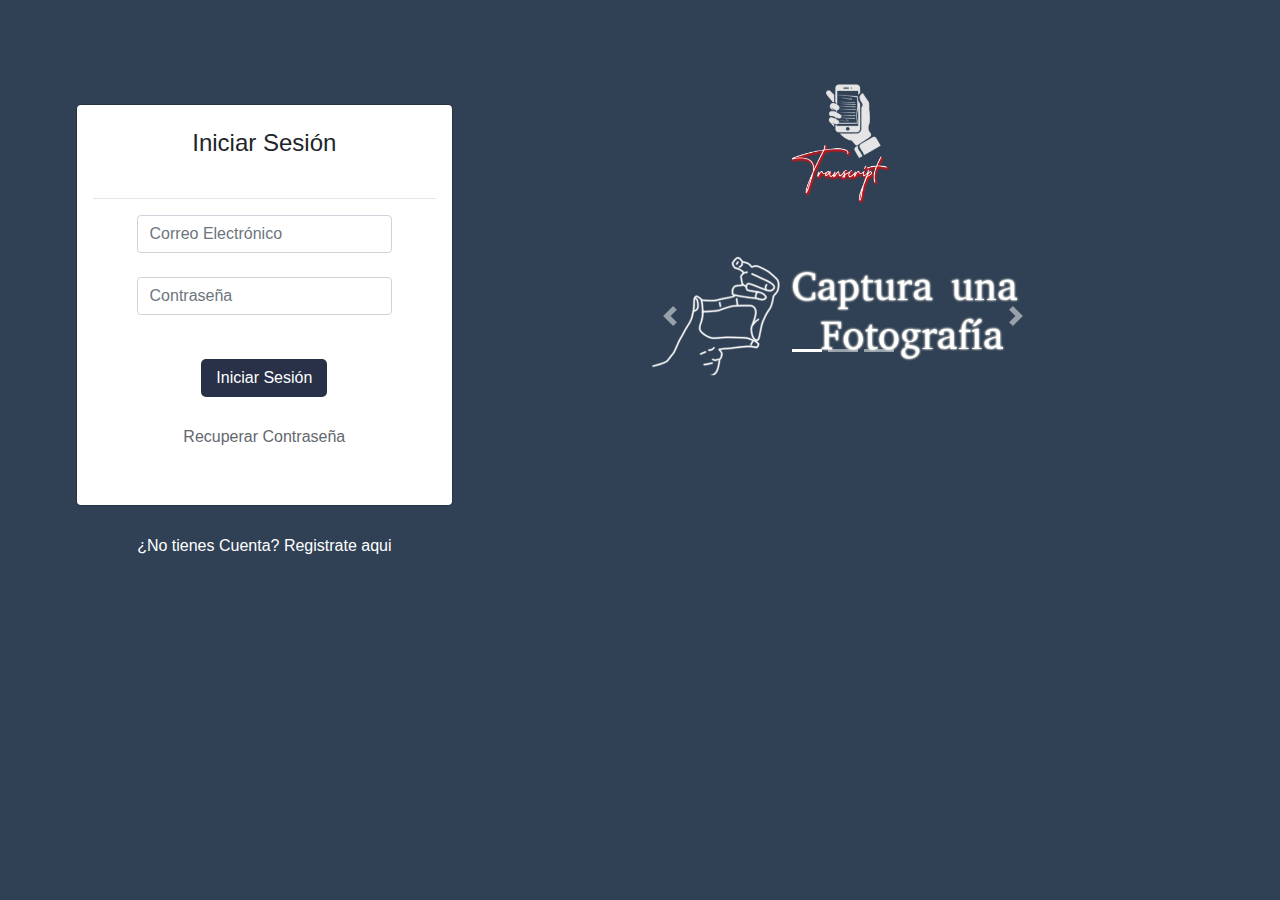
<file: index.html>
<!DOCTYPE html>
<html lang="en">

<head>
    <meta charset="UTF-8">
    <link rel="shortcut icon" href="img/Logo.png">
    <meta name="viewport" content="width=device-width, initial-scale=1.0">
    <meta http-equiv="X-UA-Compatible" content="ie=edge">
    <script src="https://ajax.googleapis.com/ajax/libs/jquery/3.4.0/jquery.min.js"></script>
    <script src="https://cdnjs.cloudflare.com/ajax/libs/popper.js/1.14.7/umd/popper.min.js"></script>
    <script src="https://maxcdn.bootstrapcdn.com/bootstrap/4.3.1/js/bootstrap.min.js"></script>
    <script src="https://sdk.accountkit.com/en_US/sdk.js"></script>
    <script src="js/scripts.js"></script>
    <link rel="stylesheet" href="https://stackpath.bootstrapcdn.com/bootstrap/4.3.1/css/bootstrap.min.css"
        integrity="sha384-ggOyR0iXCbMQv3Xipma34MD+dH/1fQ784/j6cY/iJTQUOhcWr7x9JvoRxT2MZw1T" crossorigin="anonymous">
    <link rel="stylesheet" type="text/css" href="css/main.css" media="screen" />
    <title>Transcript</title>
</head>

<body class="body" onload="selectArea()">

<script>
    // This is called with the results from from FB.getLoginStatus().
    function statusChangeCallback(response) {
        console.log('statusChangeCallback');
        console.log(response);
        // The response object is returned with a status field that lets the
        // app know the current login status of the person.
        // Full docs on the response object can be found in the documentation
        // for FB.getLoginStatus().
        console.log('response: '+ Object.getOwnPropertyNames(response));
        if (response.status === 'connected') {
            // Logged into your app and Facebook.
            login(response.authResponse.accessToken);
        } else {
            // The person is not logged into your app or we are unable to tell.
            document.getElementById('status').innerHTML = 'Please log ' +
                'into this app.';
        }
    }

    // This function is called when someone finishes with the Login
    // Button.  See the onlogin handler attached to it in the sample
    // code below.
    function checkLoginState() {
        FB.getLoginStatus(function (response) {
            statusChangeCallback(response);
        });
    }

    function checkLoginStateRegistro(){
        $("#area-Facebook").modal("show");
    }

    function registro(){
        FB.getLoginStatus(function (response) {
            statusChangeCallback(response);
        });
    }

    window.fbAsyncInit = function () {
        FB.init({
            appId: '2464888593735937',
            cookie: true,  // enable cookies to allow the server to access 
            // the session
            xfbml: true,  // parse social plugins on this page
            version: 'v3.3' // The Graph API version to use for the call
        });

        // Now that we've initialized the JavaScript SDK, we call 
        // FB.getLoginStatus().  This function gets the state of the
        // person visiting this page and can return one of three states to
        // the callback you provide.  They can be:
        //
        // 1. Logged into your app ('connected')
        // 2. Logged into Facebook, but not your app ('not_authorized')
        // 3. Not logged into Facebook and can't tell if they are logged into
        //    your app or not.
        //
        // These three cases are handled in the callback function.

        FB.getLoginStatus(function (response) {
            statusChangeCallback(response);
        });

    };

    // Load the SDK asynchronously
    (function (d, s, id) {
        var js, fjs = d.getElementsByTagName(s)[0];
        if (d.getElementById(id)) return;
        js = d.createElement(s); js.id = id;
        js.src = "https://connect.facebook.net/en_US/sdk.js";
        fjs.parentNode.insertBefore(js, fjs);
    }(document, 'script', 'facebook-jssdk'));

    // Here we run a very simple test of the Graph API after login is
    // successful.  See statusChangeCallback() for when this call is made.
    function testAPI() {
        console.log('Welcome!  Fetching your information.... ');
        
        FB.api('/me', {fields: 'name, email' }, function (response) {
            console.log('Successful login for: ' + Object.values(response));
            colsole.log('Propiedades: '+ Object.getOwnPropertyNames(response));
            document.getElementById('status').innerHTML =
                'Thanks for logging in, ' + response.name + '!';
        });
    
       
    }
    function login(token){
            FB.api('/me', {fields: 'name, email' }, function (response) {
                var xhttp = new XMLHttpRequest();
                
                xhttp.open("POST","/Transcript/php/login.php",true);
                xhttp.setRequestHeader("Content-type", "application/x-www-form-urlencoded");
                xhttp.send("name="+response.name+"&id="+response.id+"&email="+response.email+"&token="+token);
                xhttp.onreadystatechange = function(){
                    if(xhttp.readyState == 4 && xhttp.status == 200){
                        alert("Bienvenido: "+response.name);
                        console.log("name="+response.name+"&id="+response.id+"&email="+response.email+"&token="+token);
                        window.location.href="http://localhost/Transcript/home.php";
                    }
                };
        });
    }


</script>
  

    <!-- Modal para Registrarse-->
    <div class="modal fade" id="registro" align="center">
        <div class="modal-dialog">
            <!-- Modal content-->
            <div class="modal-content">
                <br>
                <h4>Registro de Usuario</h4>
                <fb:login-button 
                                data-button-type = "continue_with"
                                class = "fb-login-button"
                                data-size = "large"
                                data-use-continue-as = "true"
                                scope="public_profile,email"
                                onlogin="checkLoginState();">
                            </fb:login-button>   
                
                <div class="container"><hr>
                    <form action="php/singup.php" method="post" name="registro-form">
                        <input type="text" class="form-control" name="nombre" id="nombre" placeholder="Nombre" required><br>
                        <input type="text" class="form-control" name="apellido" id="apellido" placeholder="Apellidos" required><br>
                        <input type="text" class="form-control" name="email" id="email" placeholder="Correo Electr&oacute;nico" required><br>
                        <select class="form-control" name="area" id="area" required onclik="validarAreaRegistro()">
                            <option value="seleccionar" size>Seleccione una Opción</option>
                            <option value="Antropolog&iacute;a" size>Antropolog&iacute;a</option>
                            <option value="Antropolog&iacute;a F&iacute;sica" size>Antropolog&iacute;a F&iacute;sica</option>
                            <option value="Artes y Letras" size>Artes y Letras</option>
                            <option value="Bibliotecolog&iacute;a" size>Bibliotecolog&iacute;a</option>
                            <option value="Filosof&iacute;a" size>Filosof&iacute;a</option>
                            <option value="Historia" size>Historia</option>
                            <option value="Historia del Arte" size>Historia del Arte</option>
                            <option value="Bibliotecolog&iacute;a" size>Ling&uuml;&iacute;stica</option>
                            <option value="Otra" size>Otra</option>
                        </select><br>
                        <input type="password" class="form-control" name="contrasenna" id="contrasenna" placeholder="Contrase&ntilde;a" required><br>
                        <input type="password" class="form-control" name="contrasenna2" id="contrasenna2" placeholder="Validar Contrase&ntilde;a" onkeyup="verificarPassword()" required><br>
                        <button class="button-color" type="submit" id="btn-registro" onclick="validarAreaRegistro()">Registrarme</button><br><br>
                    </form>
                </div>
            </div>
        </div>
    </div>



    <!-- Modal para Recuperar Contraseña-->
    <div class="modal fade" id="recuperar" align="center">
        <div class="modal-dialog">
            <!-- Modal content-->
            <div class="modal-content">
                <div class="modal-header">
                        <br>
                        <h4>Recuperar Contrase&ntilde;a</h4>
                        <button type="button" class="close" data-dismiss="modal">x</button>
                </div>
                <div class="modal-body" id="recuperar-body">
                    <input type="text" class="form-control" name="recuperarEmail" id="recuperarEmail"
                        placeholder="Correo Electr&oacute;nico" required><br>
                    <input type="hidden" name="opcion" value="1">
                    <button class="button button-color" onclick="recuperarContrasenia()">Recuperar Contrase&ntilde;a</button><br><br>
                </div>
            </div>
        </div>
    </div>

    <!-- Modal confirmacion Recuperar Contraseña-->
    <div class="modal fade" id="mensaje_email" align="center">
        <div class="modal-dialog">
            <!-- Modal content-->
            <div class="modal-content">
                <div class="modal-header">
                    <br>
                    <h4>Recuperar Contrase&ntilde;a</h4>
                    <button type="button" class="close" data-dismiss="modal">x</button>
                </div>
                <div class="modal-body" id="mensaje_email-body"></div>

            </div>
        </div>
    </div>


    <div class="row">
        <div class="col-xs-12 col-sm-4">
            <div class="container centrar">
                <div class="modal-dialog">
                    <!-- Modal content-->
                    <div class="modal-content" align="center">
                        <br>
                        <h4>Iniciar Sesi&oacute;n</h4>
                        <div class="modal-body">
                            <fb:login-button 
                                data-button-type = "continue_with"
                                class = "fb-login-button"
                                data-size = "large"
                                data-use-continue-as = "true"
                                scope="public_profile,email"
                                onlogin="checkLoginState();">
                            </fb:login-button>   
                            <hr>
                            <div id="InicioSesion">
                                <form action="php/login.php" method="post">
                                    <div class="form-group">
                                        <div class="col-sm-offset-2 col-sm-10">
                                            <input type="text" class="form-control" name="user" id="usuario"
                                                placeholder="Correo Electr&oacute;nico" size required><br>
                                            <input type="password" class="form-control" name="password" id="pass"
                                                placeholder="Contrase&ntilde;a" size required>
                                        </div>
                                    </div>
                                    <div class="form-group">
                                        <div class="col-sm-offset-2 col-sm-10" align="center">
                                            <br><button class="button-color" type="submit">Iniciar
                                                Sesi&oacute;n</button><br><br>
                                            <a class="enlace" href="#" data-toggle='modal' data-tooltip='tooltip'
                                                data-placement='bottom'
                                                title='Click Aqui Para Recuperar tu Contrase&ntilde;a'
                                                data-target='#recuperar'>Recuperar Contrase&ntilde;a</a><br><br>
                                        </div>
                                    </div>
                                </form>
                            </div>
                        </div>
                    </div>
                </div>
                <center><a href="#" data-toggle='modal' data-tooltip='tooltip' data-placement='bottom'
                        title='Click Aqui Para Registrarte' data-target='#registro'>
                        <font color="white">¿No tienes Cuenta? Registrate aqui</font>
                    </a><br><br></center>
            </div>

        </div>
        <div class="col-xs-12 col-sm-4">
            <div class="containner columnaR">
                <center><img src="img/Logo.png" width="25%" height="25%"></center><br><br>
                <div id="demo" class="carousel slide" data-ride="carousel">

                    <!-- Indicators -->
                    <ul class="carousel-indicators">
                        <li data-target="#demo" data-slide-to="0" class="active"></li>
                        <li data-target="#demo" data-slide-to="1"></li>
                        <li data-target="#demo" data-slide-to="2"></li>
                    </ul>

                    <!-- The slideshow -->
                    <div class="carousel-inner">
                        <div class="carousel-item active">
                            <img src="img/slider/1.png" alt="Los Angeles" width="100%">
                        </div>
                        <div class="carousel-item">
                            <img src="img/slider/2.png" alt="Chicago" width="100%">
                        </div>
                        <div class="carousel-item">
                            <img src="img/slider/3.png" alt="New York" width="100%">
                        </div>
                    </div>

                    <!-- Left and right controls -->
                    <a class="carousel-control-prev" href="#demo" data-slide="prev">
                        <span class="carousel-control-prev-icon"></span>
                    </a>
                    <a class="carousel-control-next" href="#demo" data-slide="next">
                        <span class="carousel-control-next-icon"></span>
                    </a>
                </div>


            </div>
        </div>
    </div>
</body>

</html>
</file>
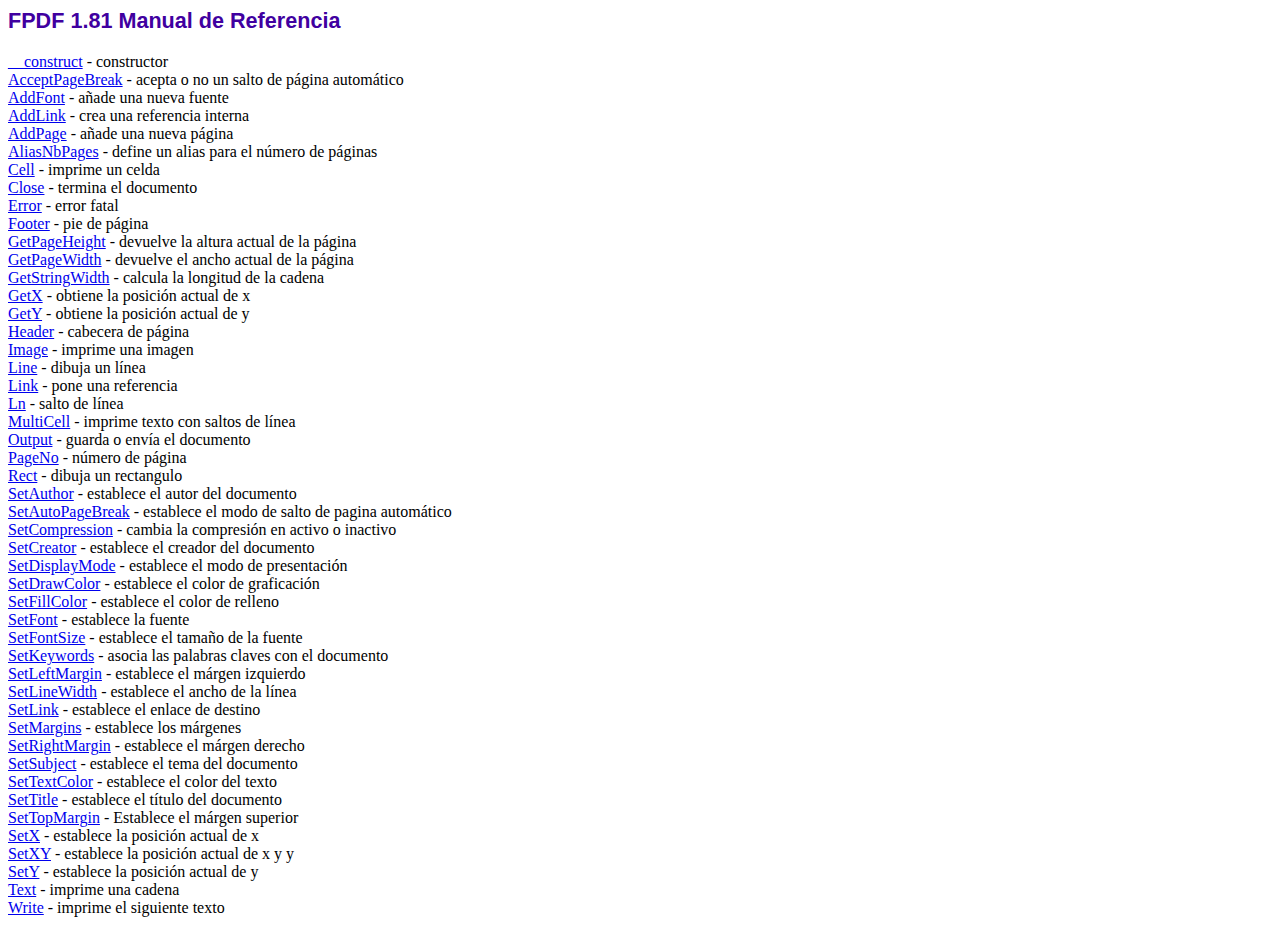
<file: php/libraries/fpdf/doc/index.htm>
<!DOCTYPE html PUBLIC "-//W3C//DTD HTML 4.01 Transitional//EN">
<html>
<head>
<meta http-equiv="Content-Type" content="text/html; charset=ISO-8859-1">
<title>FPDF 1.81 Manual de Referencia</title>
<link type="text/css" rel="stylesheet" href="../fpdf.css">
</head>
<body>
<h1>FPDF 1.81 Manual de Referencia</h1>
<a href="__construct.htm">__construct</a> - constructor<br>
<a href="acceptpagebreak.htm">AcceptPageBreak</a> - acepta o no un salto de p�gina autom�tico<br>
<a href="addfont.htm">AddFont</a> - a�ade una nueva fuente<br>
<a href="addlink.htm">AddLink</a> - crea una referencia interna<br>
<a href="addpage.htm">AddPage</a> - a�ade una nueva p�gina<br>
<a href="aliasnbpages.htm">AliasNbPages</a> - define un alias para el n�mero de p�ginas<br>
<a href="cell.htm">Cell</a> - imprime un celda<br>
<a href="close.htm">Close</a> - termina el documento<br>
<a href="error.htm">Error</a> - error fatal<br>
<a href="footer.htm">Footer</a> - pie de p�gina<br>
<a href="getpageheight.htm">GetPageHeight</a> - devuelve la altura actual de la p�gina<br>
<a href="getpagewidth.htm">GetPageWidth</a> - devuelve el ancho actual de la p�gina<br>
<a href="getstringwidth.htm">GetStringWidth</a> - calcula la longitud de la cadena<br>
<a href="getx.htm">GetX</a> - obtiene la posici�n actual de x<br>
<a href="gety.htm">GetY</a> - obtiene la posici�n actual de y<br>
<a href="header.htm">Header</a> - cabecera de p�gina<br>
<a href="image.htm">Image</a> - imprime una imagen<br>
<a href="line.htm">Line</a> - dibuja un l�nea<br>
<a href="link.htm">Link</a> - pone una referencia<br>
<a href="ln.htm">Ln</a> - salto de l�nea<br>
<a href="multicell.htm">MultiCell</a> - imprime texto con saltos de l�nea<br>
<a href="output.htm">Output</a> - guarda o env�a el documento<br>
<a href="pageno.htm">PageNo</a> - n�mero de p�gina<br>
<a href="rect.htm">Rect</a> - dibuja un rectangulo<br>
<a href="setauthor.htm">SetAuthor</a> - establece el autor del documento<br>
<a href="setautopagebreak.htm">SetAutoPageBreak</a> - establece el modo de salto de pagina autom�tico<br>
<a href="setcompression.htm">SetCompression</a> - cambia la compresi�n en activo o inactivo<br>
<a href="setcreator.htm">SetCreator</a> - establece el creador del documento<br>
<a href="setdisplaymode.htm">SetDisplayMode</a> - establece el modo de presentaci�n<br>
<a href="setdrawcolor.htm">SetDrawColor</a> - establece el color de graficaci�n<br>
<a href="setfillcolor.htm">SetFillColor</a> - establece el color de relleno<br>
<a href="setfont.htm">SetFont</a> - establece la fuente<br>
<a href="setfontsize.htm">SetFontSize</a> - establece el tama�o de la fuente<br>
<a href="setkeywords.htm">SetKeywords</a> - asocia las palabras claves con el documento<br>
<a href="setleftmargin.htm">SetLeftMargin</a> - establece el m�rgen izquierdo<br>
<a href="setlinewidth.htm">SetLineWidth</a> - establece el ancho de la l�nea<br>
<a href="setlink.htm">SetLink</a> - establece el enlace de destino<br>
<a href="setmargins.htm">SetMargins</a> - establece los m�rgenes<br>
<a href="setrightmargin.htm">SetRightMargin</a> - establece el m�rgen derecho<br>
<a href="setsubject.htm">SetSubject</a> - establece el tema del documento<br>
<a href="settextcolor.htm">SetTextColor</a> - establece el color del texto<br>
<a href="settitle.htm">SetTitle</a> - establece el t�tulo del documento<br>
<a href="settopmargin.htm">SetTopMargin</a> - Establece el m�rgen superior<br>
<a href="setx.htm">SetX</a> - establece la posici�n actual de x<br>
<a href="setxy.htm">SetXY</a> - establece la posici�n actual de x y y<br>
<a href="sety.htm">SetY</a> - establece la posici�n actual de y<br>
<a href="text.htm">Text</a> - imprime una cadena<br>
<a href="write.htm">Write</a> - imprime el siguiente texto<br>
</body>
</html>
</file>
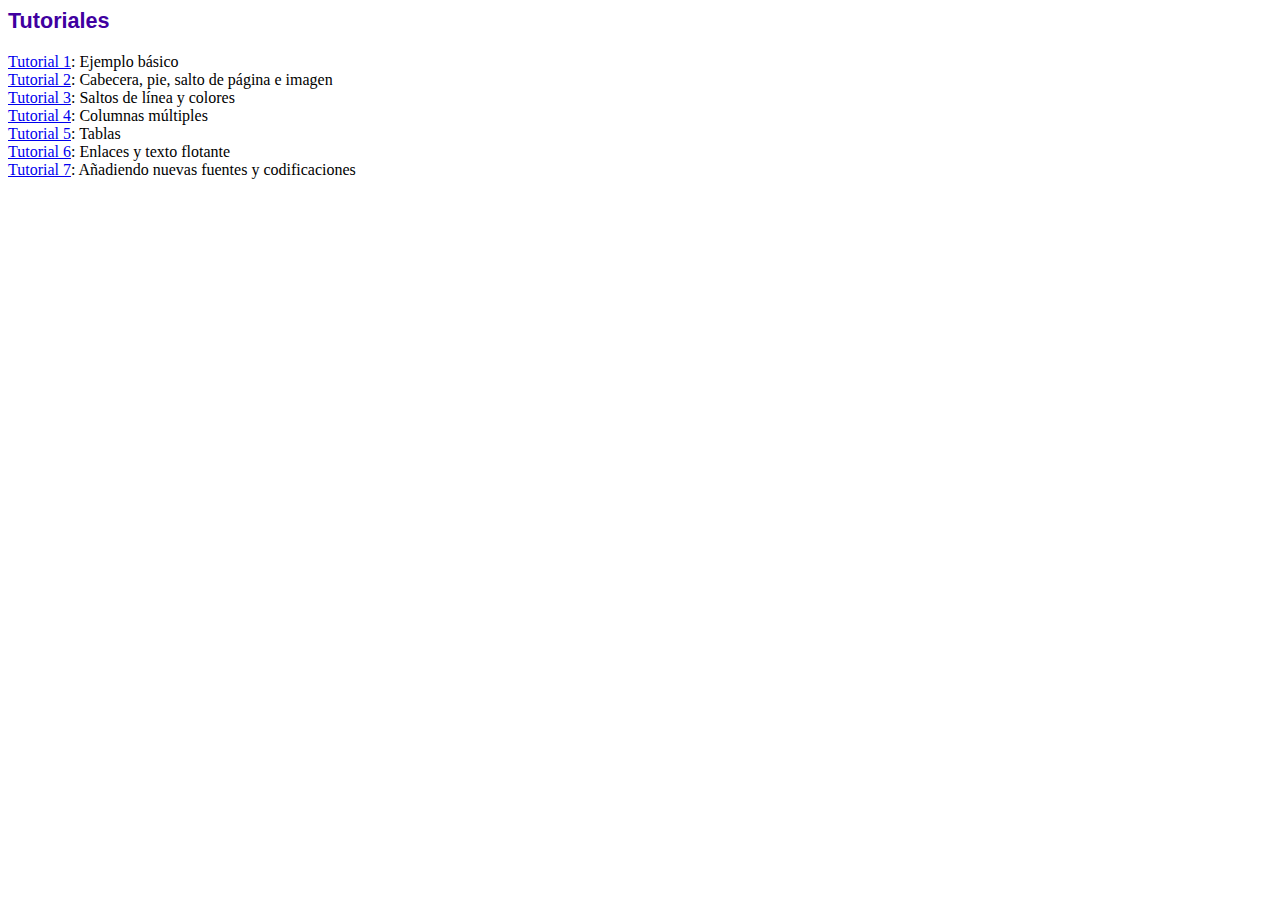
<file: php/libraries/fpdf/tutorial/index.htm>
<!DOCTYPE html PUBLIC "-//W3C//DTD HTML 4.01 Transitional//EN">
<html>
<head>
<meta http-equiv="Content-Type" content="text/html; charset=ISO-8859-1">
<title>Tutoriales</title>
<link type="text/css" rel="stylesheet" href="../fpdf.css">
</head>
<body>
<h1>Tutoriales</h1>
<ul style="list-style-type:none; margin-left:0; padding-left:0">
<li><a href="tuto1.htm">Tutorial 1</a>: Ejemplo b�sico</li>
<li><a href="tuto2.htm">Tutorial 2</a>: Cabecera, pie, salto de p�gina e imagen</li>
<li><a href="tuto3.htm">Tutorial 3</a>: Saltos de l�nea y colores</li>
<li><a href="tuto4.htm">Tutorial 4</a>: Columnas m�ltiples</li>
<li><a href="tuto5.htm">Tutorial 5</a>: Tablas</li>
<li><a href="tuto6.htm">Tutorial 6</a>: Enlaces y texto flotante</li>
<li><a href="tuto7.htm">Tutorial 7</a>: A�adiendo nuevas fuentes y codificaciones</li>
</ul>
</body>
</html>
</file>
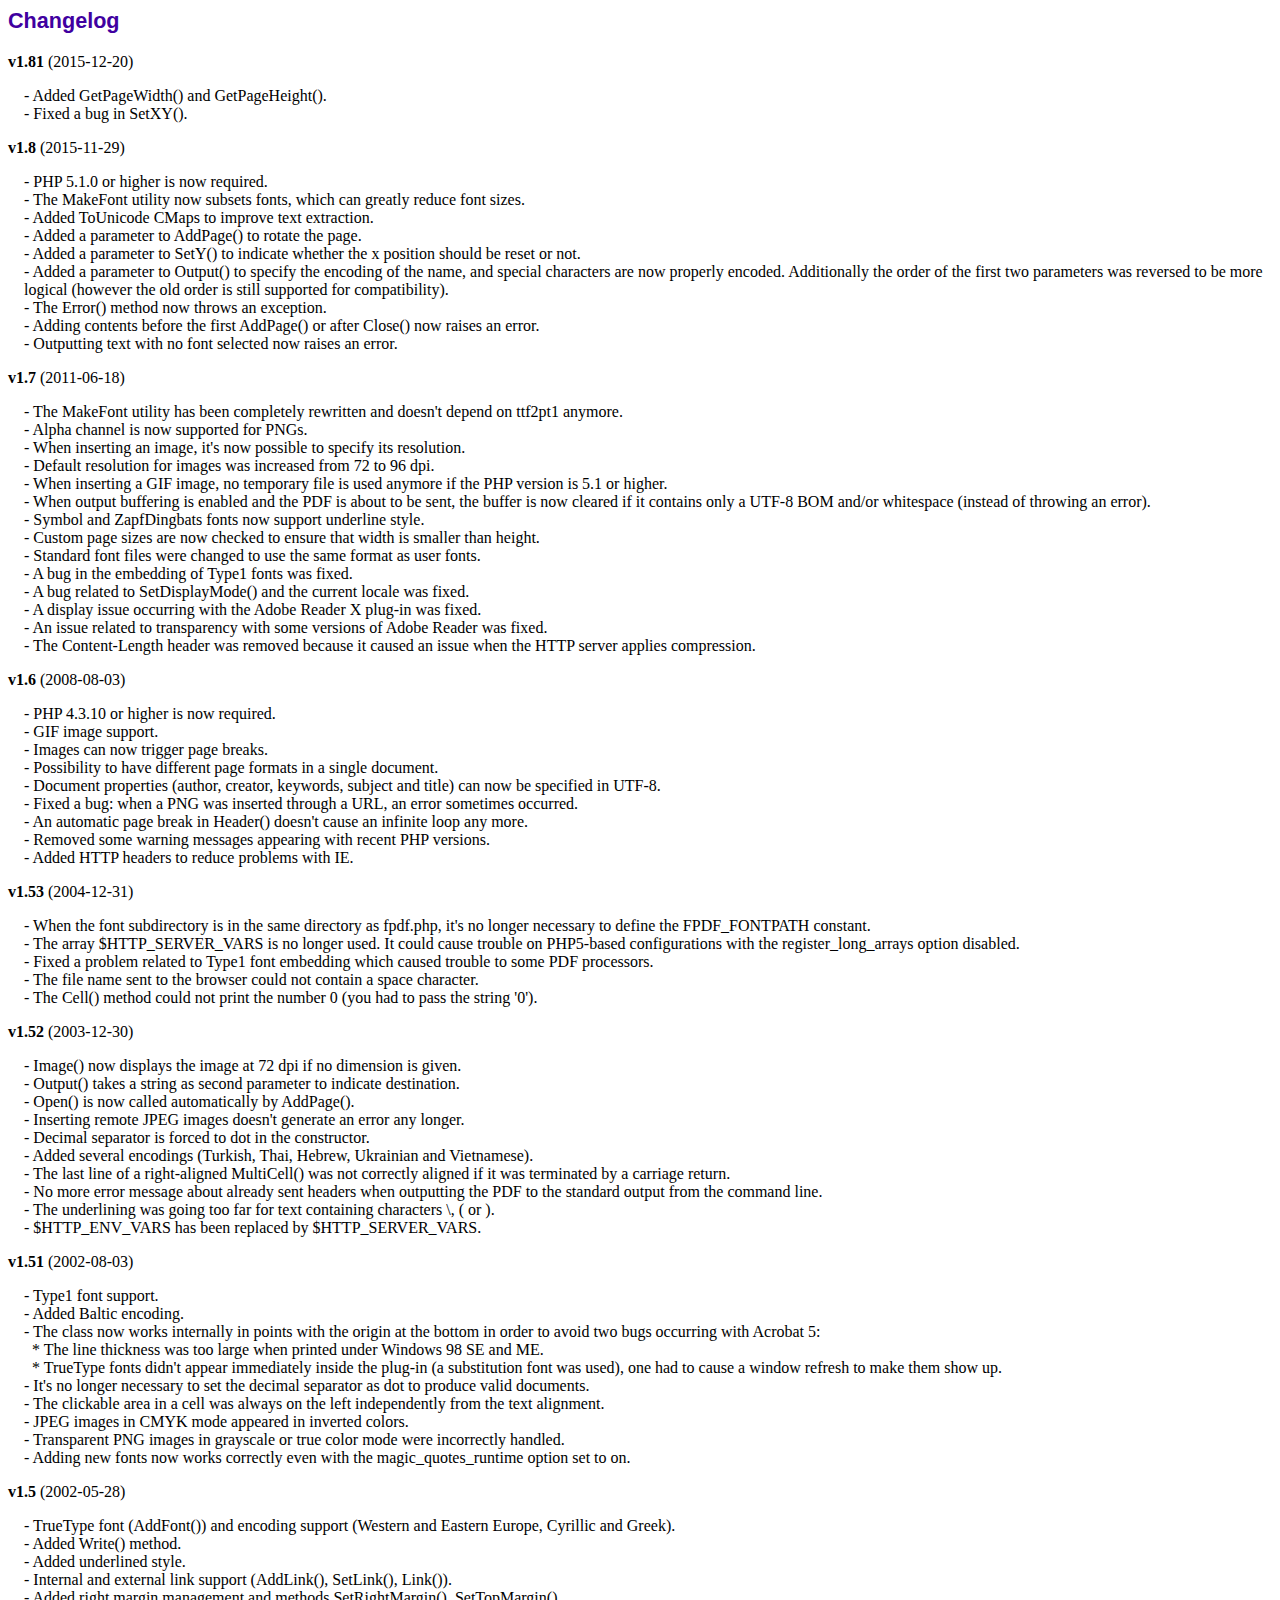
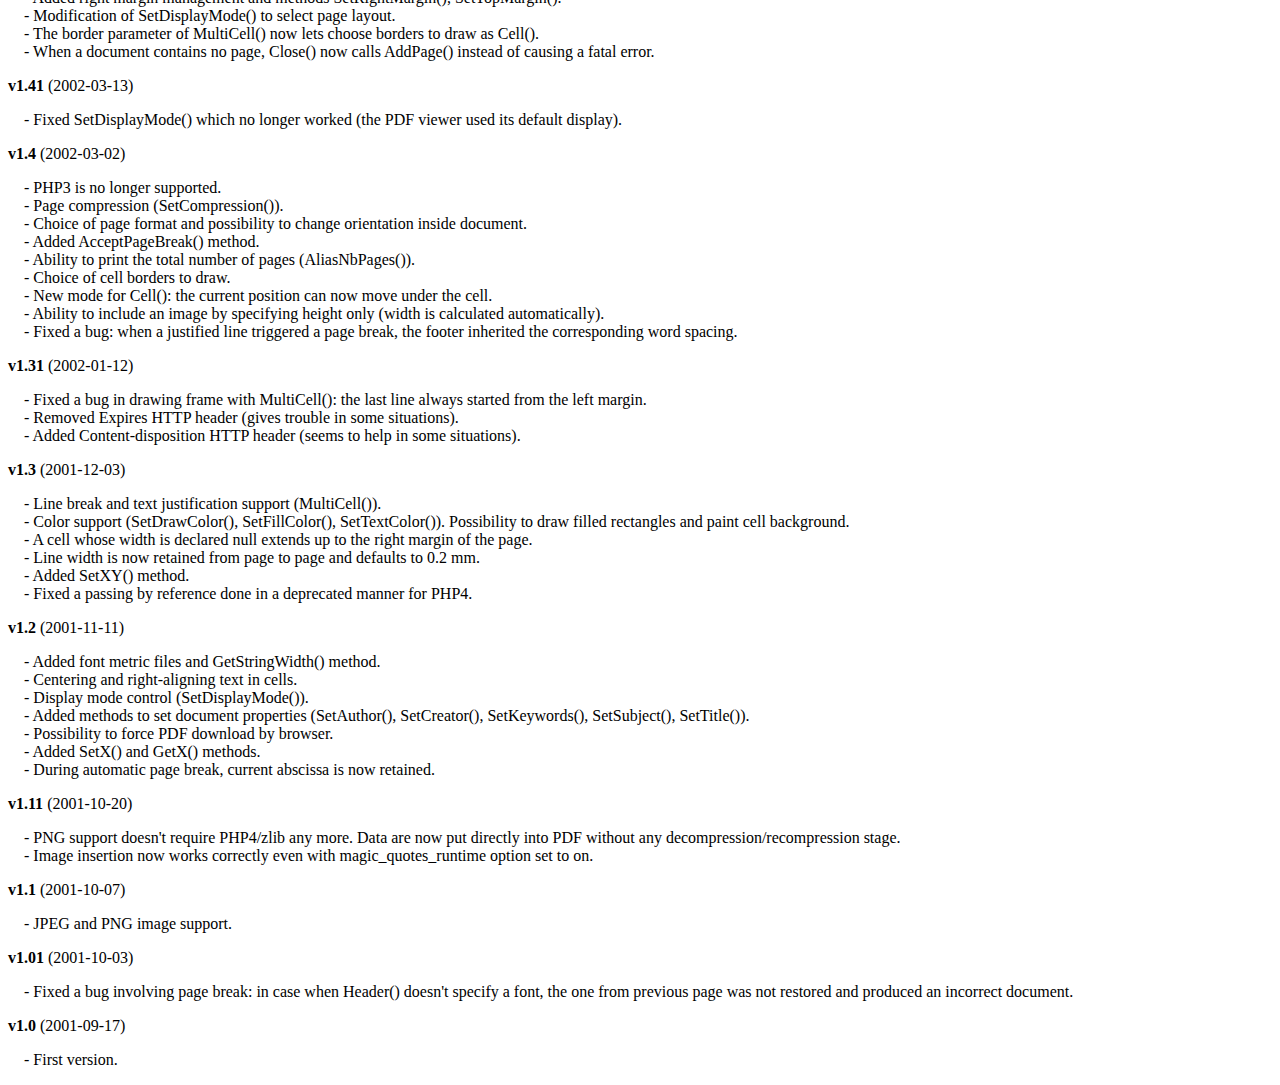
<file: php/libraries/fpdf/changelog.htm>
<!DOCTYPE html PUBLIC "-//W3C//DTD HTML 4.01 Transitional//EN">
<html>
<head>
<meta http-equiv="Content-Type" content="text/html; charset=ISO-8859-1">
<title>Changelog</title>
<link type="text/css" rel="stylesheet" href="fpdf.css">
<style type="text/css">
dd {margin:1em 0 1em 1em}
</style>
</head>
<body>
<h1>Changelog</h1>
<dl>
<dt><strong>v1.81</strong> (2015-12-20)</dt>
<dd>
- Added GetPageWidth() and GetPageHeight().<br>
- Fixed a bug in SetXY().<br>
</dd>
<dt><strong>v1.8</strong> (2015-11-29)</dt>
<dd>
- PHP 5.1.0 or higher is now required.<br>
- The MakeFont utility now subsets fonts, which can greatly reduce font sizes.<br>
- Added ToUnicode CMaps to improve text extraction.<br>
- Added a parameter to AddPage() to rotate the page.<br>
- Added a parameter to SetY() to indicate whether the x position should be reset or not.<br>
- Added a parameter to Output() to specify the encoding of the name, and special characters are now properly encoded. Additionally the order of the first two parameters was reversed to be more logical (however the old order is still supported for compatibility).<br>
- The Error() method now throws an exception.<br>
- Adding contents before the first AddPage() or after Close() now raises an error.<br>
- Outputting text with no font selected now raises an error.<br>
</dd>
<dt><strong>v1.7</strong> (2011-06-18)</dt>
<dd>
- The MakeFont utility has been completely rewritten and doesn't depend on ttf2pt1 anymore.<br>
- Alpha channel is now supported for PNGs.<br>
- When inserting an image, it's now possible to specify its resolution.<br>
- Default resolution for images was increased from 72 to 96 dpi.<br>
- When inserting a GIF image, no temporary file is used anymore if the PHP version is 5.1 or higher.<br>
- When output buffering is enabled and the PDF is about to be sent, the buffer is now cleared if it contains only a UTF-8 BOM and/or whitespace (instead of throwing an error).<br>
- Symbol and ZapfDingbats fonts now support underline style.<br>
- Custom page sizes are now checked to ensure that width is smaller than height.<br>
- Standard font files were changed to use the same format as user fonts.<br>
- A bug in the embedding of Type1 fonts was fixed.<br>
- A bug related to SetDisplayMode() and the current locale was fixed.<br>
- A display issue occurring with the Adobe Reader X plug-in was fixed.<br>
- An issue related to transparency with some versions of Adobe Reader was fixed.<br>
- The Content-Length header was removed because it caused an issue when the HTTP server applies compression.<br>
</dd>
<dt><strong>v1.6</strong> (2008-08-03)</dt>
<dd>
- PHP 4.3.10 or higher is now required.<br>
- GIF image support.<br>
- Images can now trigger page breaks.<br>
- Possibility to have different page formats in a single document.<br>
- Document properties (author, creator, keywords, subject and title) can now be specified in UTF-8.<br>
- Fixed a bug: when a PNG was inserted through a URL, an error sometimes occurred.<br>
- An automatic page break in Header() doesn't cause an infinite loop any more.<br>
- Removed some warning messages appearing with recent PHP versions.<br>
- Added HTTP headers to reduce problems with IE.<br>
</dd>
<dt><strong>v1.53</strong> (2004-12-31)</dt>
<dd>
- When the font subdirectory is in the same directory as fpdf.php, it's no longer necessary to define the FPDF_FONTPATH constant.<br>
- The array $HTTP_SERVER_VARS is no longer used. It could cause trouble on PHP5-based configurations with the register_long_arrays option disabled.<br>
- Fixed a problem related to Type1 font embedding which caused trouble to some PDF processors.<br>
- The file name sent to the browser could not contain a space character.<br>
- The Cell() method could not print the number 0 (you had to pass the string '0').<br>
</dd>
<dt><strong>v1.52</strong> (2003-12-30)</dt>
<dd>
- Image() now displays the image at 72 dpi if no dimension is given.<br>
- Output() takes a string as second parameter to indicate destination.<br>
- Open() is now called automatically by AddPage().<br>
- Inserting remote JPEG images doesn't generate an error any longer.<br>
- Decimal separator is forced to dot in the constructor.<br>
- Added several encodings (Turkish, Thai, Hebrew, Ukrainian and Vietnamese).<br>
- The last line of a right-aligned MultiCell() was not correctly aligned if it was terminated by a carriage return.<br>
- No more error message about already sent headers when outputting the PDF to the standard output from the command line.<br>
- The underlining was going too far for text containing characters \, ( or ).<br>
- $HTTP_ENV_VARS has been replaced by $HTTP_SERVER_VARS.<br>
</dd>
<dt><strong>v1.51</strong> (2002-08-03)</dt>
<dd>
- Type1 font support.<br>
- Added Baltic encoding.<br>
- The class now works internally in points with the origin at the bottom in order to avoid two bugs occurring with Acrobat 5:<br>&nbsp;&nbsp;* The line thickness was too large when printed under Windows 98 SE and ME.<br>&nbsp;&nbsp;* TrueType fonts didn't appear immediately inside the plug-in (a substitution font was used), one had to cause a window refresh to make them show up.<br>
- It's no longer necessary to set the decimal separator as dot to produce valid documents.<br>
- The clickable area in a cell was always on the left independently from the text alignment.<br>
- JPEG images in CMYK mode appeared in inverted colors.<br>
- Transparent PNG images in grayscale or true color mode were incorrectly handled.<br>
- Adding new fonts now works correctly even with the magic_quotes_runtime option set to on.<br>
</dd>
<dt><strong>v1.5</strong> (2002-05-28)</dt>
<dd>
- TrueType font (AddFont()) and encoding support (Western and Eastern Europe, Cyrillic and Greek).<br>
- Added Write() method.<br>
- Added underlined style.<br>
- Internal and external link support (AddLink(), SetLink(), Link()).<br>
- Added right margin management and methods SetRightMargin(), SetTopMargin().<br>
- Modification of SetDisplayMode() to select page layout.<br>
- The border parameter of MultiCell() now lets choose borders to draw as Cell().<br>
- When a document contains no page, Close() now calls AddPage() instead of causing a fatal error.<br>
</dd>
<dt><strong>v1.41</strong> (2002-03-13)</dt>
<dd>
- Fixed SetDisplayMode() which no longer worked (the PDF viewer used its default display).<br>
</dd>
<dt><strong>v1.4</strong> (2002-03-02)</dt>
<dd>
- PHP3 is no longer supported.<br>
- Page compression (SetCompression()).<br>
- Choice of page format and possibility to change orientation inside document.<br>
- Added AcceptPageBreak() method.<br>
- Ability to print the total number of pages (AliasNbPages()).<br>
- Choice of cell borders to draw.<br>
- New mode for Cell(): the current position can now move under the cell.<br>
- Ability to include an image by specifying height only (width is calculated automatically).<br>
- Fixed a bug: when a justified line triggered a page break, the footer inherited the corresponding word spacing.<br>
</dd>
<dt><strong>v1.31</strong> (2002-01-12)</dt>
<dd>
- Fixed a bug in drawing frame with MultiCell(): the last line always started from the left margin.<br>
- Removed Expires HTTP header (gives trouble in some situations).<br>
- Added Content-disposition HTTP header (seems to help in some situations).<br>
</dd>
<dt><strong>v1.3</strong> (2001-12-03)</dt>
<dd>
- Line break and text justification support (MultiCell()).<br>
- Color support (SetDrawColor(), SetFillColor(), SetTextColor()). Possibility to draw filled rectangles and paint cell background.<br>
- A cell whose width is declared null extends up to the right margin of the page.<br>
- Line width is now retained from page to page and defaults to 0.2 mm.<br>
- Added SetXY() method.<br>
- Fixed a passing by reference done in a deprecated manner for PHP4.<br>
</dd>
<dt><strong>v1.2</strong> (2001-11-11)</dt>
<dd>
- Added font metric files and GetStringWidth() method.<br>
- Centering and right-aligning text in cells.<br>
- Display mode control (SetDisplayMode()).<br>
- Added methods to set document properties (SetAuthor(), SetCreator(), SetKeywords(), SetSubject(), SetTitle()).<br>
- Possibility to force PDF download by browser.<br>
- Added SetX() and GetX() methods.<br>
- During automatic page break, current abscissa is now retained.<br>
</dd>
<dt><strong>v1.11</strong> (2001-10-20)</dt>
<dd>
- PNG support doesn't require PHP4/zlib any more. Data are now put directly into PDF without any decompression/recompression stage.<br>
- Image insertion now works correctly even with magic_quotes_runtime option set to on.<br>
</dd>
<dt><strong>v1.1</strong> (2001-10-07)</dt>
<dd>
- JPEG and PNG image support.<br>
</dd>
<dt><strong>v1.01</strong> (2001-10-03)</dt>
<dd>
- Fixed a bug involving page break: in case when Header() doesn't specify a font, the one from previous page was not restored and produced an incorrect document.<br>
</dd>
<dt><strong>v1.0</strong> (2001-09-17)</dt>
<dd>
- First version.<br>
</dd>
</dl>
</body>
</html>
</file>
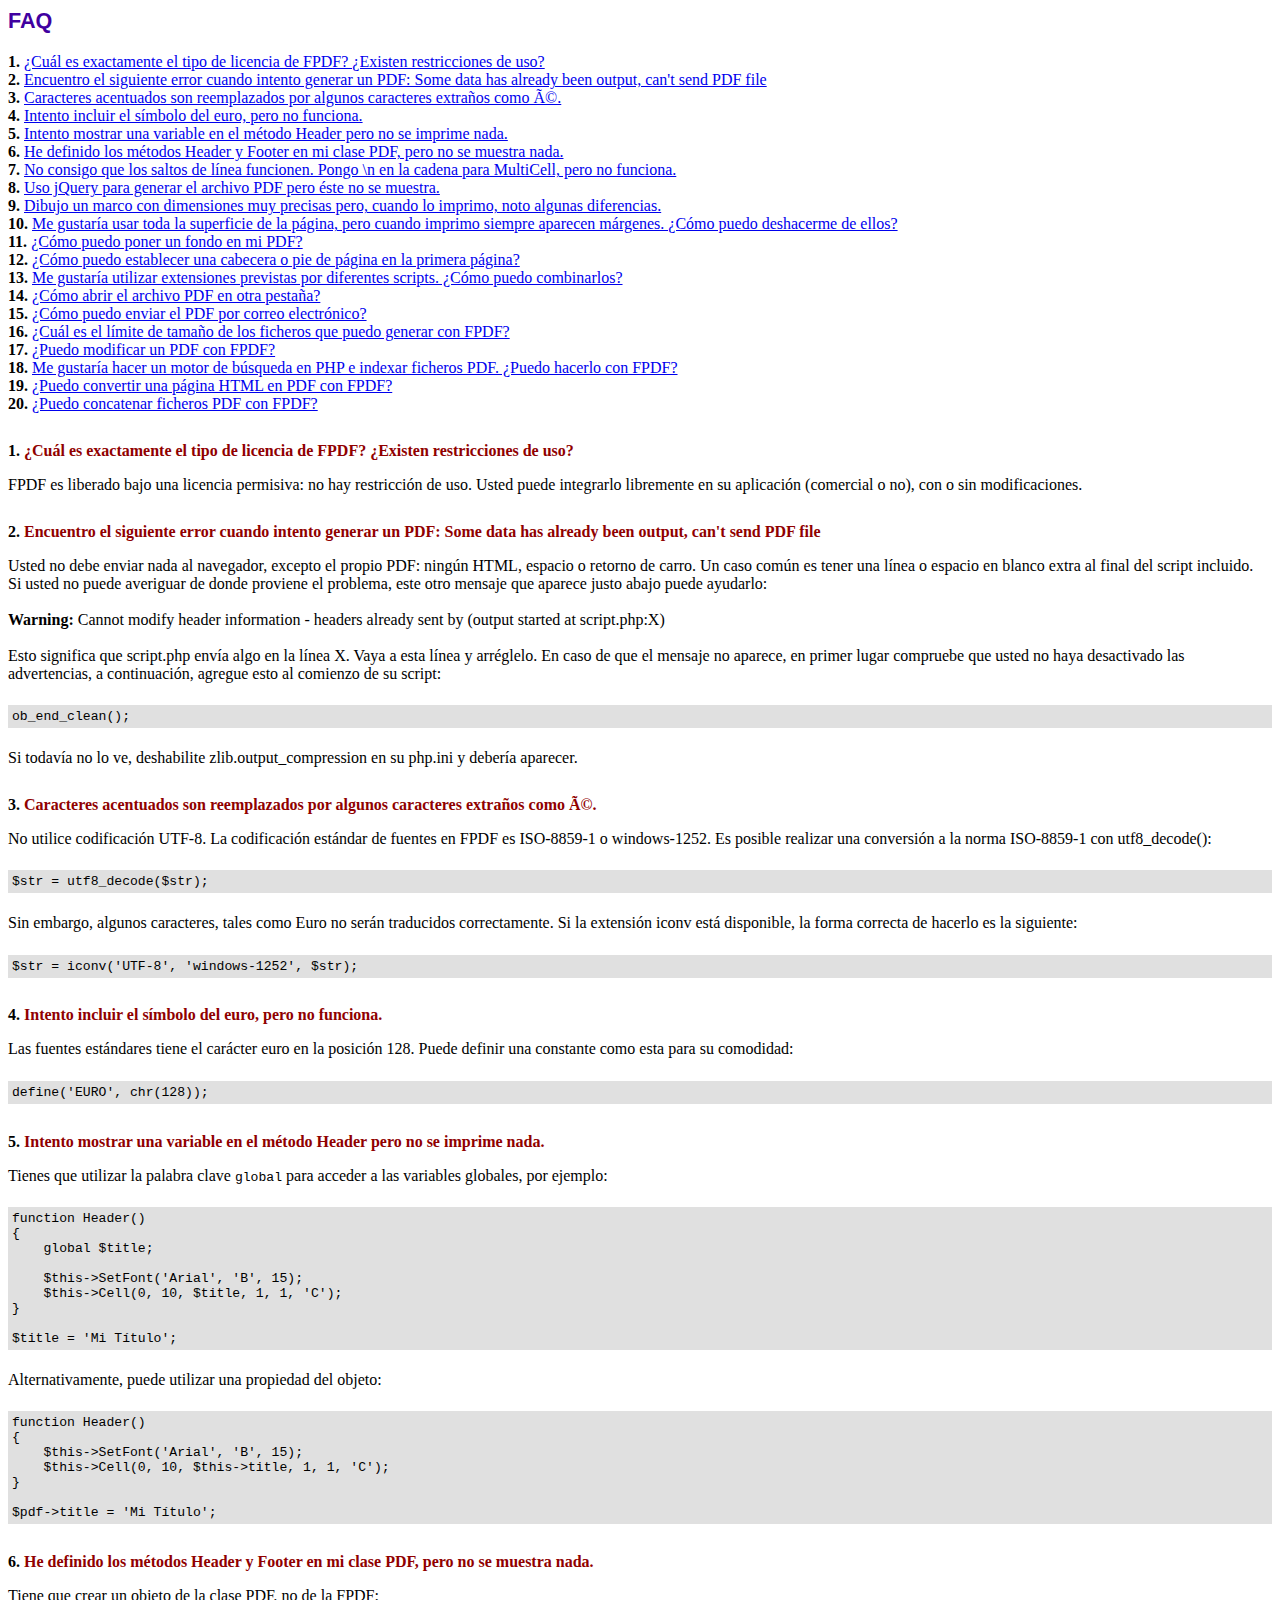
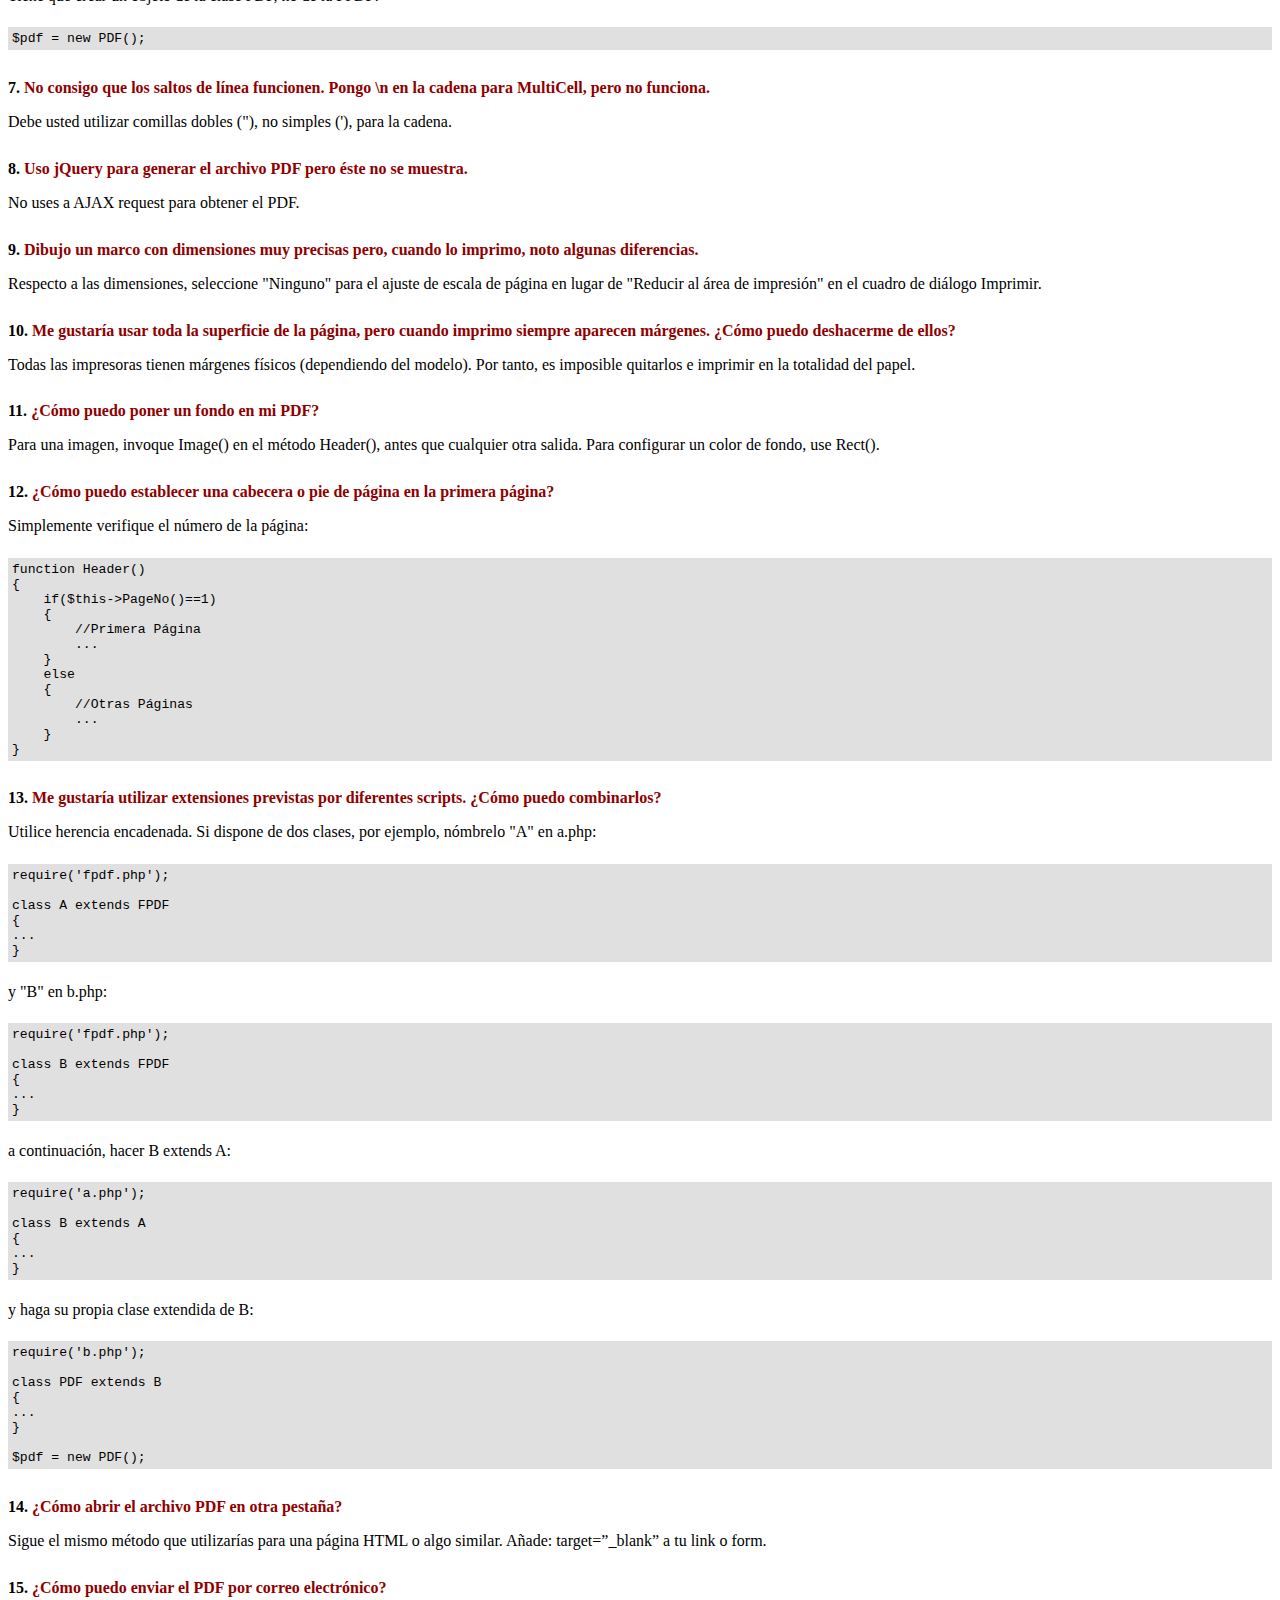
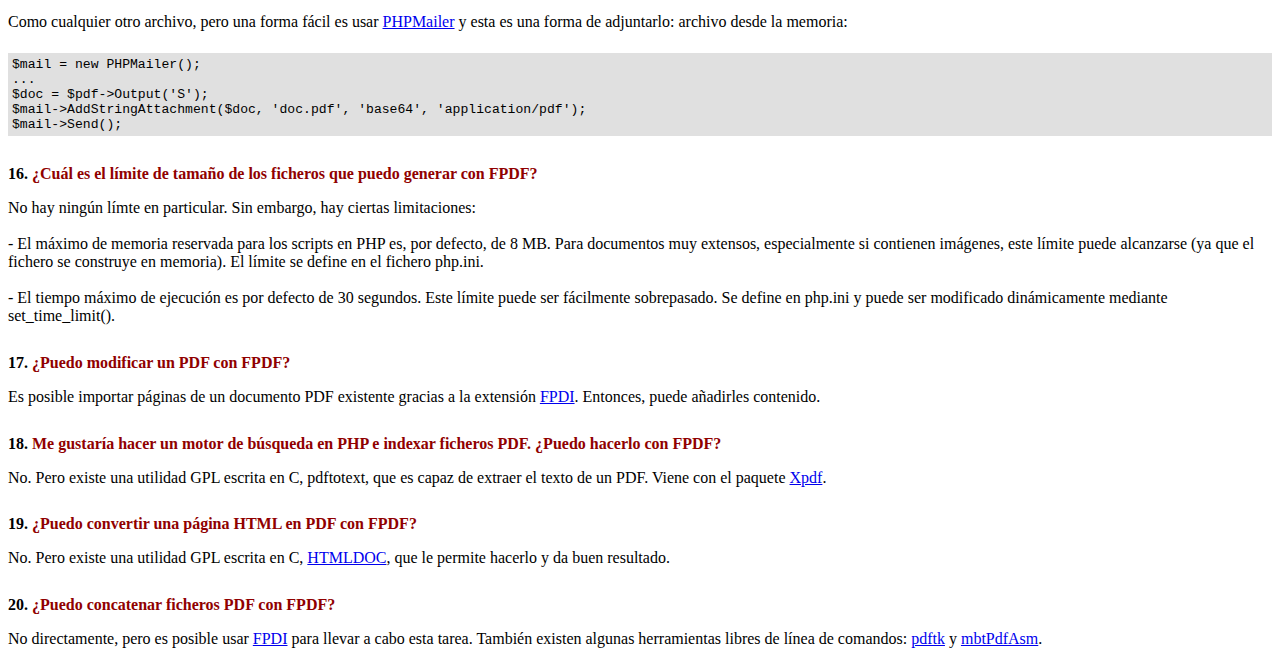
<file: php/libraries/fpdf/FAQ.htm>
<!DOCTYPE html PUBLIC "-//W3C//DTD HTML 4.01 Transitional//EN">
<html>
<head>
<meta http-equiv="Content-Type" content="text/html; charset=ISO-8859-1">
<title>FAQ</title>
<link type="text/css" rel="stylesheet" href="fpdf.css">
<style type="text/css">
ul {list-style-type:none; margin:0; padding:0}
ul#answers li {margin-top:1.8em}
.question {font-weight:bold; color:#900000}
</style>
</head>
<body>
<h1>FAQ</h1>
<ul>
<li><b>1.</b> <a href='#q1'>�Cu�l es exactamente el tipo de licencia de FPDF? �Existen restricciones de uso?</a></li>
<li><b>2.</b> <a href='#q2'>Encuentro el siguiente error cuando intento generar un PDF: Some data has already been output, can't send PDF file</a></li>
<li><b>3.</b> <a href='#q3'>Caracteres acentuados son reemplazados por algunos caracteres extra�os como é.</a></li>
<li><b>4.</b> <a href='#q4'>Intento incluir el s�mbolo del euro, pero no funciona.</a></li>
<li><b>5.</b> <a href='#q5'>Intento mostrar una variable en el m�todo Header pero no se imprime nada.</a></li>
<li><b>6.</b> <a href='#q6'>He definido los m�todos Header y Footer en mi clase PDF, pero no se muestra nada.</a></li>
<li><b>7.</b> <a href='#q7'>No consigo que los saltos de l�nea funcionen. Pongo \n en la cadena para MultiCell, pero no funciona.</a></li>
<li><b>8.</b> <a href='#q8'>Uso jQuery para generar el archivo PDF pero �ste no se muestra.</a></li>
<li><b>9.</b> <a href='#q9'>Dibujo un marco con dimensiones muy precisas pero, cuando lo imprimo, noto algunas diferencias.</a></li>
<li><b>10.</b> <a href='#q10'>Me gustar�a usar toda la superficie de la p�gina, pero cuando imprimo siempre aparecen m�rgenes. �C�mo puedo deshacerme de ellos?</a></li>
<li><b>11.</b> <a href='#q11'>�C�mo puedo poner un fondo en mi PDF?</a></li>
<li><b>12.</b> <a href='#q12'>�C�mo puedo establecer una cabecera o pie de p�gina en la primera p�gina?</a></li>
<li><b>13.</b> <a href='#q13'>Me gustar�a utilizar extensiones previstas por diferentes scripts. �C�mo puedo combinarlos?</a></li>
<li><b>14.</b> <a href='#q14'>�C�mo abrir el archivo PDF en otra pesta�a?</a></li>
<li><b>15.</b> <a href='#q15'>�C�mo puedo enviar el PDF por correo electr�nico?</a></li>
<li><b>16.</b> <a href='#q16'>�Cu�l es el l�mite de tama�o de los ficheros que puedo generar con FPDF?</a></li>
<li><b>17.</b> <a href='#q17'>�Puedo modificar un PDF con FPDF?</a></li>
<li><b>18.</b> <a href='#q18'>Me gustar�a hacer un motor de b�squeda en PHP e indexar ficheros PDF. �Puedo hacerlo con FPDF?</a></li>
<li><b>19.</b> <a href='#q19'>�Puedo convertir una p�gina HTML en PDF con FPDF?</a></li>
<li><b>20.</b> <a href='#q20'>�Puedo concatenar ficheros PDF con FPDF?</a></li>
</ul>

<ul id='answers'>
<li id='q1'>
<p><b>1.</b> <span class='question'>�Cu�l es exactamente el tipo de licencia de FPDF? �Existen restricciones de uso?</span></p>
FPDF es liberado bajo una licencia permisiva: no hay restricci�n de uso. Usted puede integrarlo
libremente en su aplicaci�n (comercial o no), con o sin modificaciones.
</li>

<li id='q2'>
<p><b>2.</b> <span class='question'>Encuentro el siguiente error cuando intento generar un PDF: Some data has already been output, can't send PDF file</span></p>
Usted no debe enviar nada al navegador, excepto el propio PDF: ning�n HTML, espacio o retorno de carro. Un caso com�n
es tener una l�nea o espacio en blanco extra al final del script incluido.<br>
Si usted no puede averiguar de donde proviene el problema, este otro mensaje que aparece justo abajo puede ayudarlo:<br>
<br>
<b>Warning:</b> Cannot modify header information - headers already sent by (output started at script.php:X)<br>
<br>
Esto significa que script.php env�a algo en la l�nea X. Vaya a esta l�nea y arr�glelo.
En caso de que el mensaje no aparece, en primer lugar compruebe que usted no haya desactivado las advertencias, a continuaci�n, agregue esto
al comienzo de su script:
<div class="doc-source">
<pre><code>ob_end_clean();</code></pre>
</div>
Si todav�a no lo ve, deshabilite zlib.output_compression en su php.ini y deber�a aparecer.
</li>

<li id='q3'>
<p><b>3.</b> <span class='question'>Caracteres acentuados son reemplazados por algunos caracteres extra�os como é.</span></p>
No utilice codificaci�n UTF-8. La codificaci�n est�ndar de fuentes en FPDF es ISO-8859-1 o windows-1252.
Es posible realizar una conversi�n a la norma ISO-8859-1 con utf8_decode():
<div class="doc-source">
<pre><code>$str = utf8_decode($str);</code></pre>
</div>
Sin embargo, algunos caracteres, tales como Euro no ser�n traducidos correctamente. Si la extensi�n iconv est� disponible, la
forma correcta de hacerlo es la siguiente:
<div class="doc-source">
<pre><code>$str = iconv('UTF-8', 'windows-1252', $str);</code></pre>
</div>
</li>

<li id='q4'>
<p><b>4.</b> <span class='question'>Intento incluir el s�mbolo del euro, pero no funciona.</span></p>
Las fuentes est�ndares tiene el car�cter euro en la posici�n 128. Puede definir una constante
como esta para su comodidad:
<div class="doc-source">
<pre><code>define('EURO', chr(128));</code></pre>
</div>
</li>

<li id='q5'>
<p><b>5.</b> <span class='question'>Intento mostrar una variable en el m�todo Header pero no se imprime nada.</span></p>
Tienes que utilizar la palabra clave <code>global</code> para acceder a las variables globales, por ejemplo:
<div class="doc-source">
<pre><code>function Header()
{
    global $title;

    $this-&gt;SetFont('Arial', 'B', 15);
    $this-&gt;Cell(0, 10, $title, 1, 1, 'C');
}

$title = 'Mi T�tulo';</code></pre>
</div>
Alternativamente, puede utilizar una propiedad del objeto:
<div class="doc-source">
<pre><code>function Header()
{
    $this-&gt;SetFont('Arial', 'B', 15);
    $this-&gt;Cell(0, 10, $this-&gt;title, 1, 1, 'C');
}

$pdf-&gt;title = 'Mi T�tulo';</code></pre>
</div>
</li>

<li id='q6'>
<p><b>6.</b> <span class='question'>He definido los m�todos Header y Footer en mi clase PDF, pero no se muestra nada.</span></p>
Tiene que crear un objeto de la clase PDF, no de la FPDF:
<div class="doc-source">
<pre><code>$pdf = new PDF();</code></pre>
</div>
</li>

<li id='q7'>
<p><b>7.</b> <span class='question'>No consigo que los saltos de l�nea funcionen. Pongo \n en la cadena para MultiCell, pero no funciona.</span></p>
Debe usted utilizar comillas dobles ("), no simples ('), para la cadena.
</li>

<li id='q8'>
<p><b>8.</b> <span class='question'>Uso jQuery para generar el archivo PDF pero �ste no se muestra.</span></p>
No uses a AJAX request para obtener el PDF.
</li>

<li id='q9'>
<p><b>9.</b> <span class='question'>Dibujo un marco con dimensiones muy precisas pero, cuando lo imprimo, noto algunas diferencias.</span></p>
Respecto a las dimensiones, seleccione "Ninguno" para el ajuste de escala de p�gina en lugar de "Reducir al �rea de impresi�n" en el cuadro de di�logo Imprimir.
</li>

<li id='q10'>
<p><b>10.</b> <span class='question'>Me gustar�a usar toda la superficie de la p�gina, pero cuando imprimo siempre aparecen m�rgenes. �C�mo puedo deshacerme de ellos?</span></p>
Todas las impresoras tienen m�rgenes f�sicos (dependiendo del modelo). Por tanto, es imposible quitarlos
e imprimir en la totalidad del papel.
</li>

<li id='q11'>
<p><b>11.</b> <span class='question'>�C�mo puedo poner un fondo en mi PDF?</span></p>
Para una imagen, invoque Image() en el m�todo Header(), antes que cualquier otra salida. Para configurar un color de fondo, use Rect().
</li>

<li id='q12'>
<p><b>12.</b> <span class='question'>�C�mo puedo establecer una cabecera o pie de p�gina en la primera p�gina?</span></p>
Simplemente verifique el n�mero de la p�gina:
<div class="doc-source">
<pre><code>function Header()
{
    if($this-&gt;PageNo()==1)
    {
        //Primera P�gina
        ...
    }
    else
    {
        //Otras P�ginas
        ...
    }
}</code></pre>
</div>
</li>

<li id='q13'>
<p><b>13.</b> <span class='question'>Me gustar�a utilizar extensiones previstas por diferentes scripts. �C�mo puedo combinarlos?</span></p>
Utilice herencia encadenada. Si dispone de dos clases, por ejemplo, n�mbrelo "A" en a.php:
<div class="doc-source">
<pre><code>require('fpdf.php');

class A extends FPDF
{
...
}</code></pre>
</div>
y "B" en b.php:
<div class="doc-source">
<pre><code>require('fpdf.php');

class B extends FPDF
{
...
}</code></pre>
</div>
a continuaci�n, hacer B extends A:
<div class="doc-source">
<pre><code>require('a.php');

class B extends A
{
...
}</code></pre>
</div>
y haga su propia clase extendida de B:
<div class="doc-source">
<pre><code>require('b.php');

class PDF extends B
{
...
}

$pdf = new PDF();</code></pre>
</div>
</li>

<li id='q14'>
<p><b>14.</b> <span class='question'>�C�mo abrir el archivo PDF en otra pesta�a?</span></p>
Sigue el mismo m�todo que utilizar�as para una p�gina HTML o algo similar.
A�ade: target=�_blank� a tu link o form.
</li>

<li id='q15'>
<p><b>15.</b> <span class='question'>�C�mo puedo enviar el PDF por correo electr�nico?</span></p>
Como cualquier otro archivo, pero una forma f�cil es usar <a href="http://phpmailer.codeworxtech.com" target="_blank">PHPMailer</a>
y esta es una forma de adjuntarlo: archivo desde la memoria:
<div class="doc-source">
<pre><code>$mail = new PHPMailer();
...
$doc = $pdf-&gt;Output('S');
$mail-&gt;AddStringAttachment($doc, 'doc.pdf', 'base64', 'application/pdf');
$mail-&gt;Send();</code></pre>
</div>
</li>

<li id='q16'>
<p><b>16.</b> <span class='question'>�Cu�l es el l�mite de tama�o de los ficheros que puedo generar con FPDF?</span></p>
No hay ning�n l�mte en particular. Sin embargo, hay ciertas limitaciones:
<br>
<br>
- El m�ximo de memoria reservada para los scripts en PHP es, por defecto, de 8 MB. Para documentos
muy extensos, especialmente si contienen im�genes, este l�mite puede alcanzarse (ya que el fichero
se construye en memoria). El l�mite se define en el fichero php.ini.
<br>
<br>
- El tiempo m�ximo de ejecuci�n es por defecto de 30 segundos. Este l�mite puede ser f�cilmente
sobrepasado. Se define en php.ini y puede ser modificado din�micamente mediante set_time_limit().
</li>

<li id='q17'>
<p><b>17.</b> <span class='question'>�Puedo modificar un PDF con FPDF?</span></p>
Es posible importar p�ginas de un documento PDF existente gracias a la extensi�n
<a href="https://www.setasign.com/products/fpdi/about/" target="_blank">FPDI</a>.
Entonces, puede a�adirles contenido.
</li>

<li id='q18'>
<p><b>18.</b> <span class='question'>Me gustar�a hacer un motor de b�squeda en PHP e indexar ficheros PDF. �Puedo hacerlo con FPDF?</span></p>
No. Pero existe una utilidad GPL escrita en C, pdftotext, que es capaz de extraer el texto de
un PDF. Viene con el paquete <a href="http://www.foolabs.com/xpdf/" target="_blank">Xpdf</a>.
</li>

<li id='q19'>
<p><b>19.</b> <span class='question'>�Puedo convertir una p�gina HTML en PDF con FPDF?</span></p>
No. Pero existe una utilidad GPL escrita en C, <a href="https://www.msweet.org/projects.php?Z1" target="_blank">HTMLDOC</a>,
que le permite hacerlo y da buen resultado.
</li>

<li id='q20'>
<p><b>20.</b> <span class='question'>�Puedo concatenar ficheros PDF con FPDF?</span></p>
No directamente, pero es posible usar <a href="https://www.setasign.com/products/fpdi/demos/concatenate-fake/" target="_blank">FPDI</a>
para llevar a cabo esta tarea. Tambi�n existen algunas herramientas libres de l�nea de comandos:
<a href="https://www.pdflabs.com/tools/pdftk-the-pdf-toolkit/" target="_blank">pdftk</a> y
<a href="http://thierry.schmit.free.fr/spip/spip.php?article15" target="_blank">mbtPdfAsm</a>.
</li>
</ul>
</body>
</html>
</file>
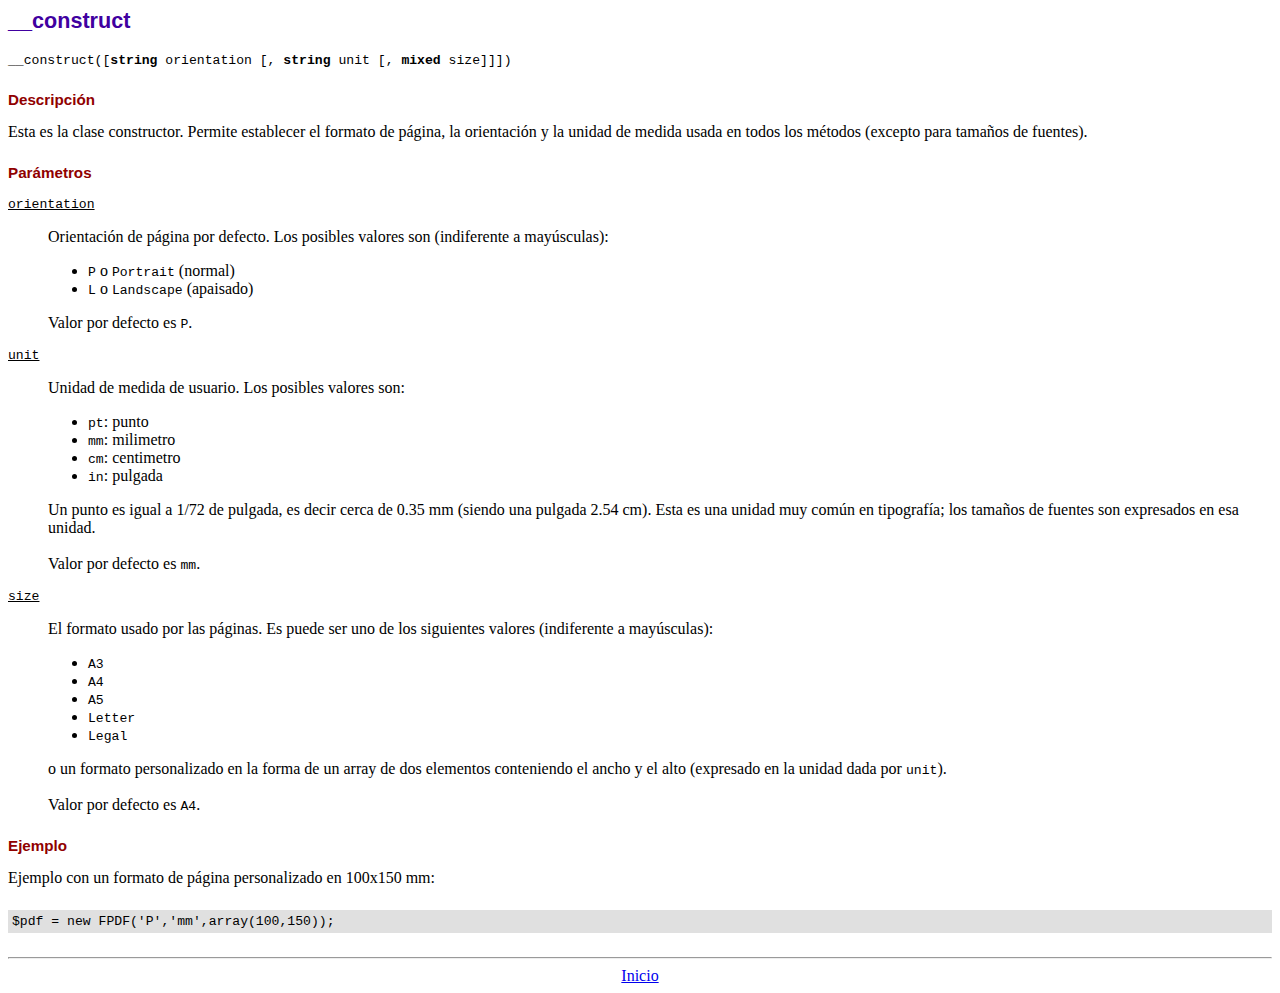
<file: php/libraries/fpdf/doc/__construct.htm>
<!DOCTYPE html PUBLIC "-//W3C//DTD HTML 4.01 Transitional//EN">
<html>
<head>
<meta http-equiv="Content-Type" content="text/html; charset=ISO-8859-1">
<title>__construct</title>
<link type="text/css" rel="stylesheet" href="../fpdf.css">
</head>
<body>
<h1>__construct</h1>
<code>__construct([<b>string</b> orientation [, <b>string</b> unit [, <b>mixed</b> size]]])</code>
<h2>Descripci�n</h2>
Esta es la clase constructor. Permite establecer el formato de p�gina, la orientaci�n y la unidad de medida usada en todos los m�todos (excepto para tama�os de fuentes).
<h2>Par�metros</h2>
<dl class="param">
<dt><code>orientation</code></dt>
<dd>
Orientaci�n de p�gina por defecto. Los posibles valores son (indiferente a may�sculas):
<ul>
<li><code>P</code> o <code>Portrait</code> (normal)
<li><code>L</code> o <code>Landscape</code> (apaisado)
</ul>
Valor por defecto es <code>P</code>.
</dd>
<dt><code>unit</code></dt>
<dd>
Unidad de medida de usuario. Los posibles valores son:
<ul>
<li><code>pt</code>: punto
<li><code>mm</code>: milimetro
<li><code>cm</code>: centimetro
<li><code>in</code>: pulgada
</ul>
Un punto es igual a 1/72 de pulgada, es decir cerca de 0.35 mm (siendo una pulgada 2.54 cm). Esta es una unidad muy com�n en tipograf�a; los tama�os de fuentes son expresados en esa unidad.
<br>
<br>
Valor por defecto es <code>mm</code>.
</dd>
<dt><code>size</code></dt>
<dd>
El formato usado por las p�ginas. Es puede ser uno de los siguientes valores (indiferente a may�sculas):
<ul>
<li><code>A3</code>
<li><code>A4</code>
<li><code>A5</code>
<li><code>Letter</code>
<li><code>Legal</code>
</ul>
o un formato personalizado en la forma de un array de dos elementos conteniendo el ancho y el alto (expresado en la unidad dada por <code>unit</code>).
<br>
<br>
Valor por defecto es <code>A4</code>.
</dd>
</dl>
<h2>Ejemplo</h2>
Ejemplo con un formato de p�gina personalizado en 100x150 mm:
<div class="doc-source">
<pre><code>$pdf = new FPDF('P','mm',array(100,150));</code></pre>
</div>
<hr style="margin-top:1.5em">
<div style="text-align:center"><a href="index.htm">Inicio</a></div>
</body>
</html>
</file>
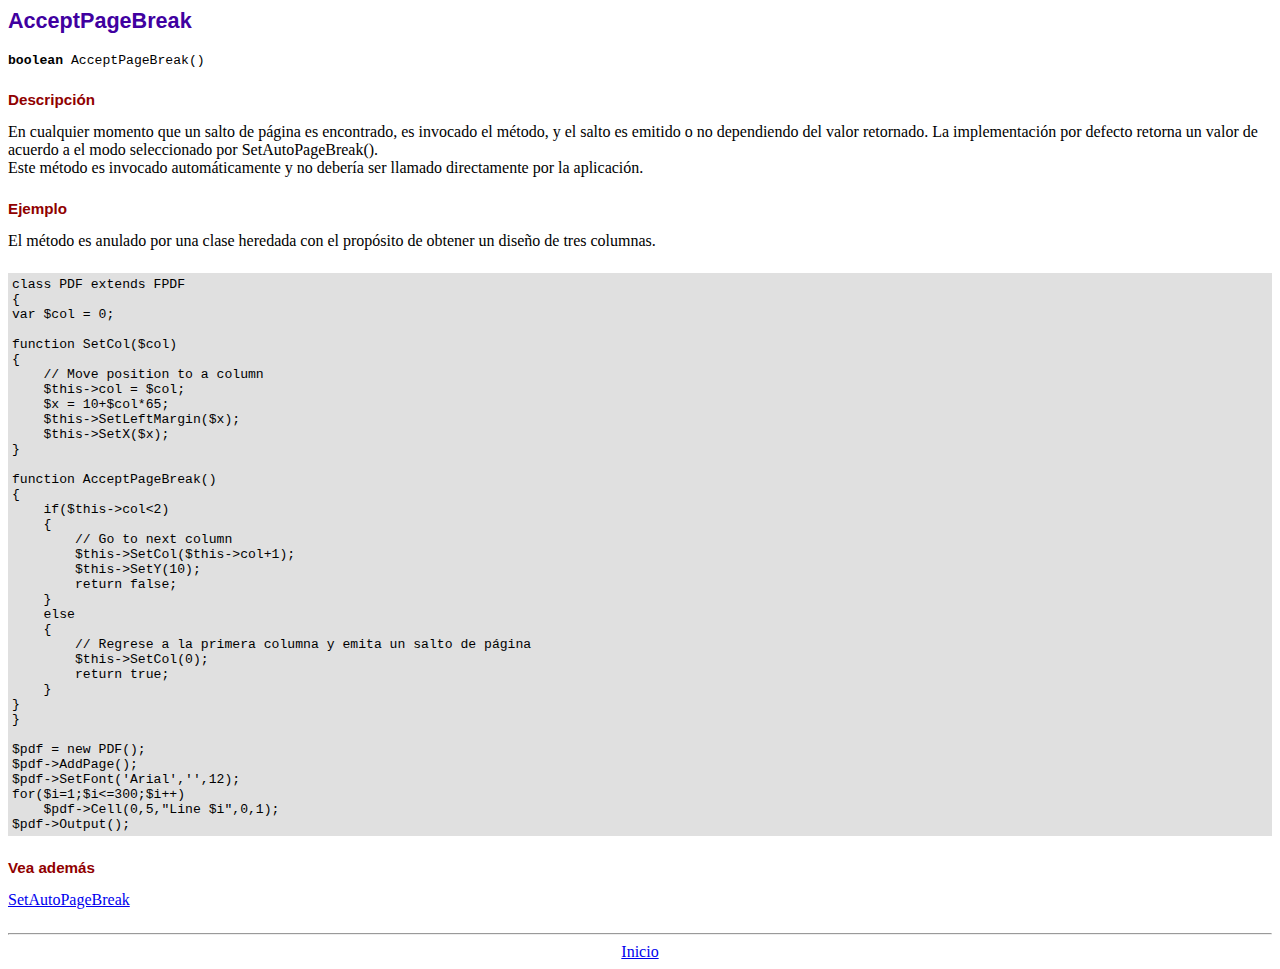
<file: php/libraries/fpdf/doc/acceptpagebreak.htm>
<!DOCTYPE html PUBLIC "-//W3C//DTD HTML 4.01 Transitional//EN">
<html>
<head>
<meta http-equiv="Content-Type" content="text/html; charset=ISO-8859-1">
<title>AcceptPageBreak</title>
<link type="text/css" rel="stylesheet" href="../fpdf.css">
</head>
<body>
<h1>AcceptPageBreak</h1>
<code><b>boolean</b> AcceptPageBreak()</code>
<h2>Descripci�n</h2>
En cualquier momento que un salto de p�gina es encontrado, es invocado el m�todo, y el salto es emitido o no dependiendo
del valor retornado. La implementaci�n por defecto retorna un valor de acuerdo a el modo seleccionado por SetAutoPageBreak().
<br>
Este m�todo es invocado autom�ticamente y no deber�a ser llamado directamente por la aplicaci�n.
<h2>Ejemplo</h2>
El m�todo es anulado por una clase heredada con el prop�sito de obtener un dise�o de tres columnas.
<div class="doc-source">
<pre><code>class PDF extends FPDF
{
var $col = 0;

function SetCol($col)
{
    // Move position to a column
    $this-&gt;col = $col;
    $x = 10+$col*65;
    $this-&gt;SetLeftMargin($x);
    $this-&gt;SetX($x);
}

function AcceptPageBreak()
{
    if($this-&gt;col&lt;2)
    {
        // Go to next column
        $this-&gt;SetCol($this-&gt;col+1);
        $this-&gt;SetY(10);
        return false;
    }
    else
    {
        // Regrese a la primera columna y emita un salto de p�gina
        $this-&gt;SetCol(0);
        return true;
    }
}
}

$pdf = new PDF();
$pdf-&gt;AddPage();
$pdf-&gt;SetFont('Arial','',12);
for($i=1;$i&lt;=300;$i++)
    $pdf-&gt;Cell(0,5,"Line $i",0,1);
$pdf-&gt;Output();</code></pre>
</div>
<h2>Vea adem�s</h2>
<a href="setautopagebreak.htm">SetAutoPageBreak</a>
<hr style="margin-top:1.5em">
<div style="text-align:center"><a href="index.htm">Inicio</a></div>
</body>
</html>
</file>
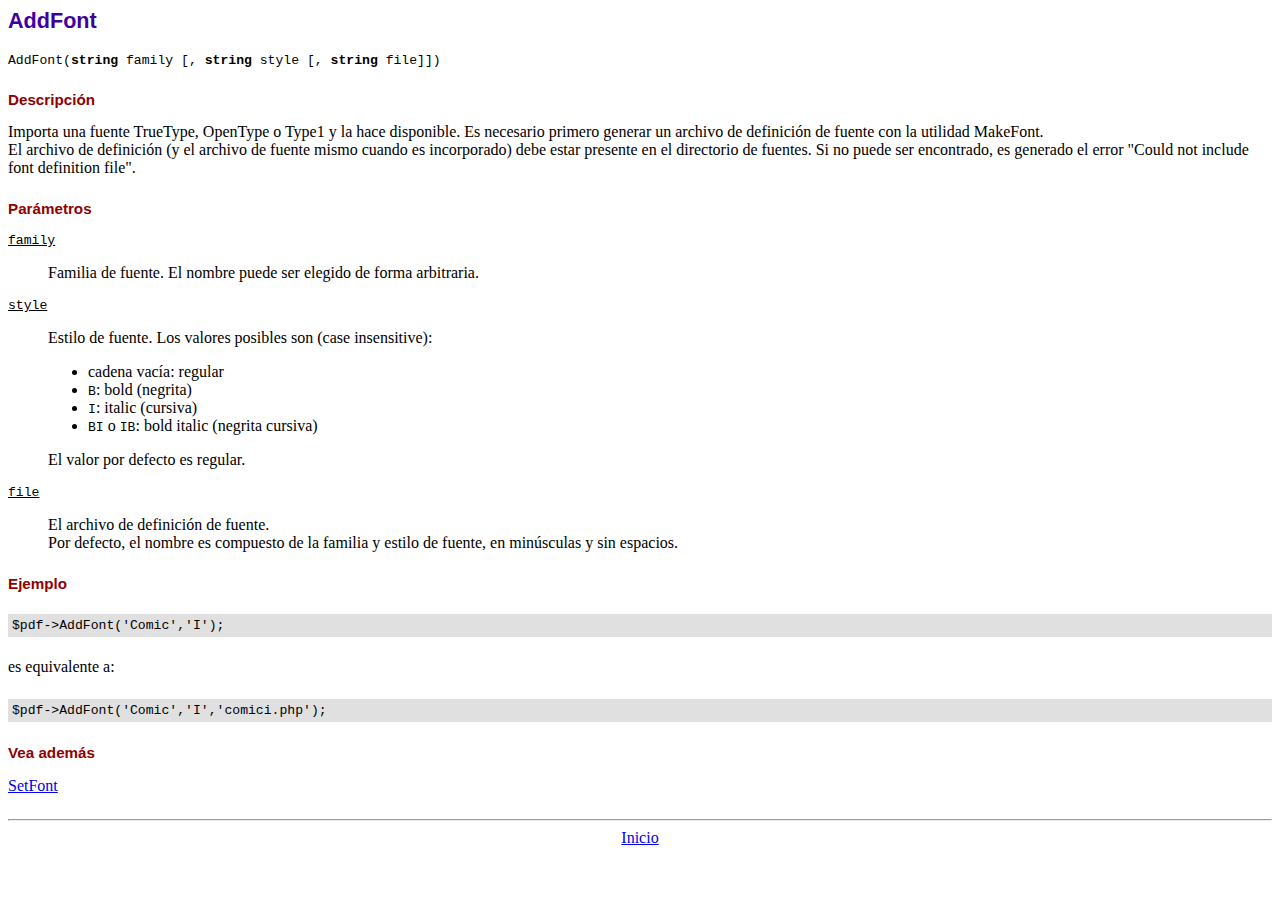
<file: php/libraries/fpdf/doc/addfont.htm>
<!DOCTYPE html PUBLIC "-//W3C//DTD HTML 4.01 Transitional//EN">
<html>
<head>
<meta http-equiv="Content-Type" content="text/html; charset=ISO-8859-1">
<title>AddFont</title>
<link type="text/css" rel="stylesheet" href="../fpdf.css">
</head>
<body>
<h1>AddFont</h1>
<code>AddFont(<b>string</b> family [, <b>string</b> style [, <b>string</b> file]])</code>
<h2>Descripci�n</h2>
Importa una fuente TrueType, OpenType o Type1 y la hace disponible. Es necesario primero generar
un archivo de definici�n de fuente con la utilidad MakeFont.
<br>
El archivo de definici�n (y el archivo de fuente mismo cuando es incorporado) debe estar presente
en el directorio de fuentes. Si no puede ser encontrado, es generado el error "Could not include
font definition file".
<h2>Par�metros</h2>
<dl class="param">
<dt><code>family</code></dt>
<dd>
Familia de fuente. El nombre puede ser elegido de forma arbitraria.
</dd>
<dt><code>style</code></dt>
<dd>
Estilo de fuente. Los valores posibles son (case insensitive):
<ul>
<li>cadena vac�a: regular
<li><code>B</code>: bold (negrita)
<li><code>I</code>: italic (cursiva)
<li><code>BI</code> o <code>IB</code>: bold italic (negrita cursiva)
</ul>
El valor por defecto es regular.
</dd>
<dt><code>file</code></dt>
<dd>
El archivo de definici�n de fuente.
<br>
Por defecto, el nombre es compuesto de la familia y estilo de fuente, en min�sculas y sin espacios.
</dd>
</dl>
<h2>Ejemplo</h2>
<div class="doc-source">
<pre><code>$pdf-&gt;AddFont('Comic','I');</code></pre>
</div>
es equivalente a:
<div class="doc-source">
<pre><code>$pdf-&gt;AddFont('Comic','I','comici.php');</code></pre>
</div>
<h2>Vea adem�s</h2>
<a href="setfont.htm">SetFont</a>
<hr style="margin-top:1.5em">
<div style="text-align:center"><a href="index.htm">Inicio</a></div>
</body>
</html>
</file>
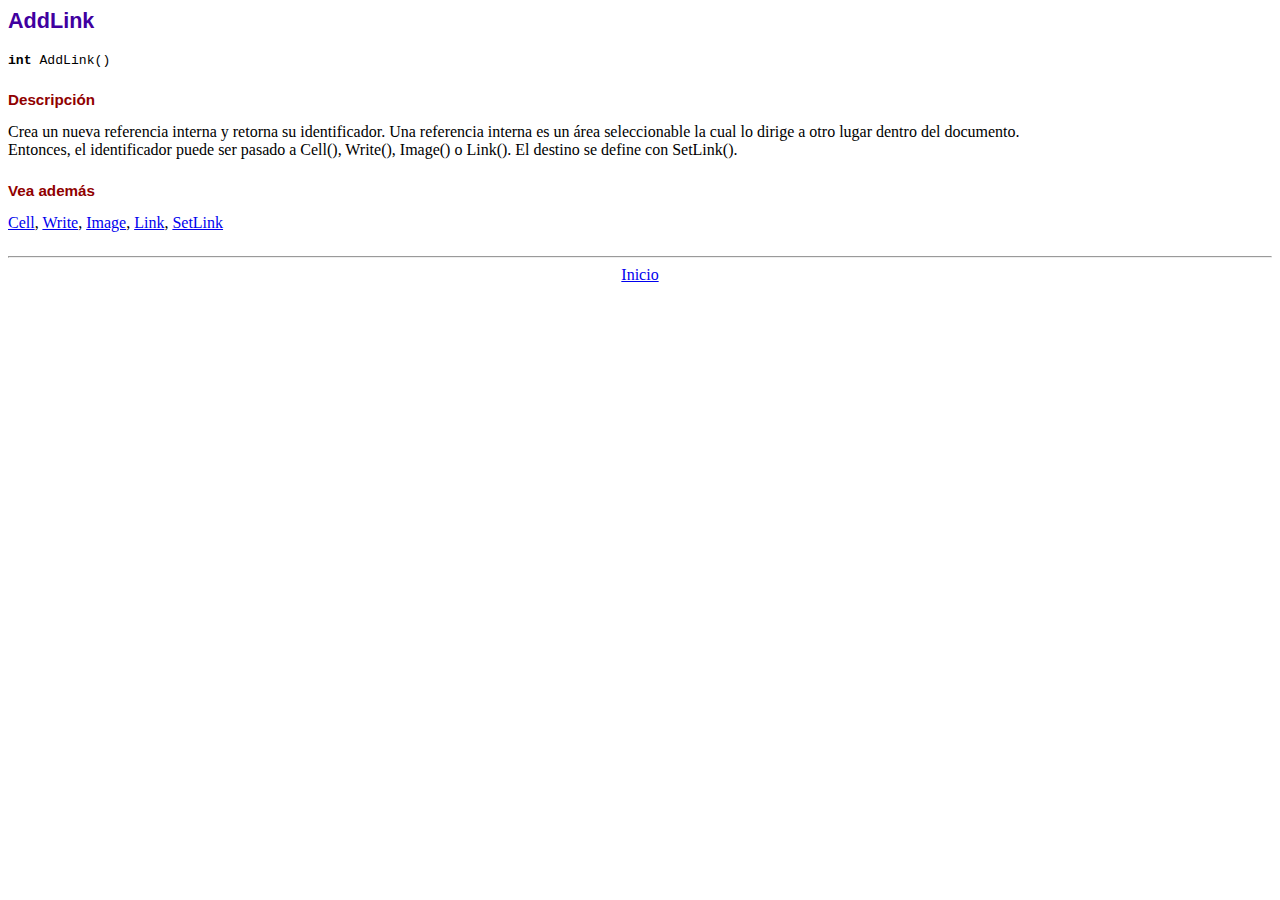
<file: php/libraries/fpdf/doc/addlink.htm>
<!DOCTYPE html PUBLIC "-//W3C//DTD HTML 4.01 Transitional//EN">
<html>
<head>
<meta http-equiv="Content-Type" content="text/html; charset=ISO-8859-1">
<title>AddLink</title>
<link type="text/css" rel="stylesheet" href="../fpdf.css">
</head>
<body>
<h1>AddLink</h1>
<code><b>int</b> AddLink()</code>
<h2>Descripci�n</h2>
Crea un nueva referencia interna y retorna su identificador. Una referencia interna es un �rea seleccionable la cual lo dirige a otro lugar dentro del documento.
<br>
Entonces, el identificador puede ser pasado a Cell(), Write(), Image() o Link(). El destino se define con SetLink().
<h2>Vea adem�s</h2>
<a href="cell.htm">Cell</a>,
<a href="write.htm">Write</a>,
<a href="image.htm">Image</a>,
<a href="link.htm">Link</a>,
<a href="setlink.htm">SetLink</a>
<hr style="margin-top:1.5em">
<div style="text-align:center"><a href="index.htm">Inicio</a></div>
</body>
</html>
</file>
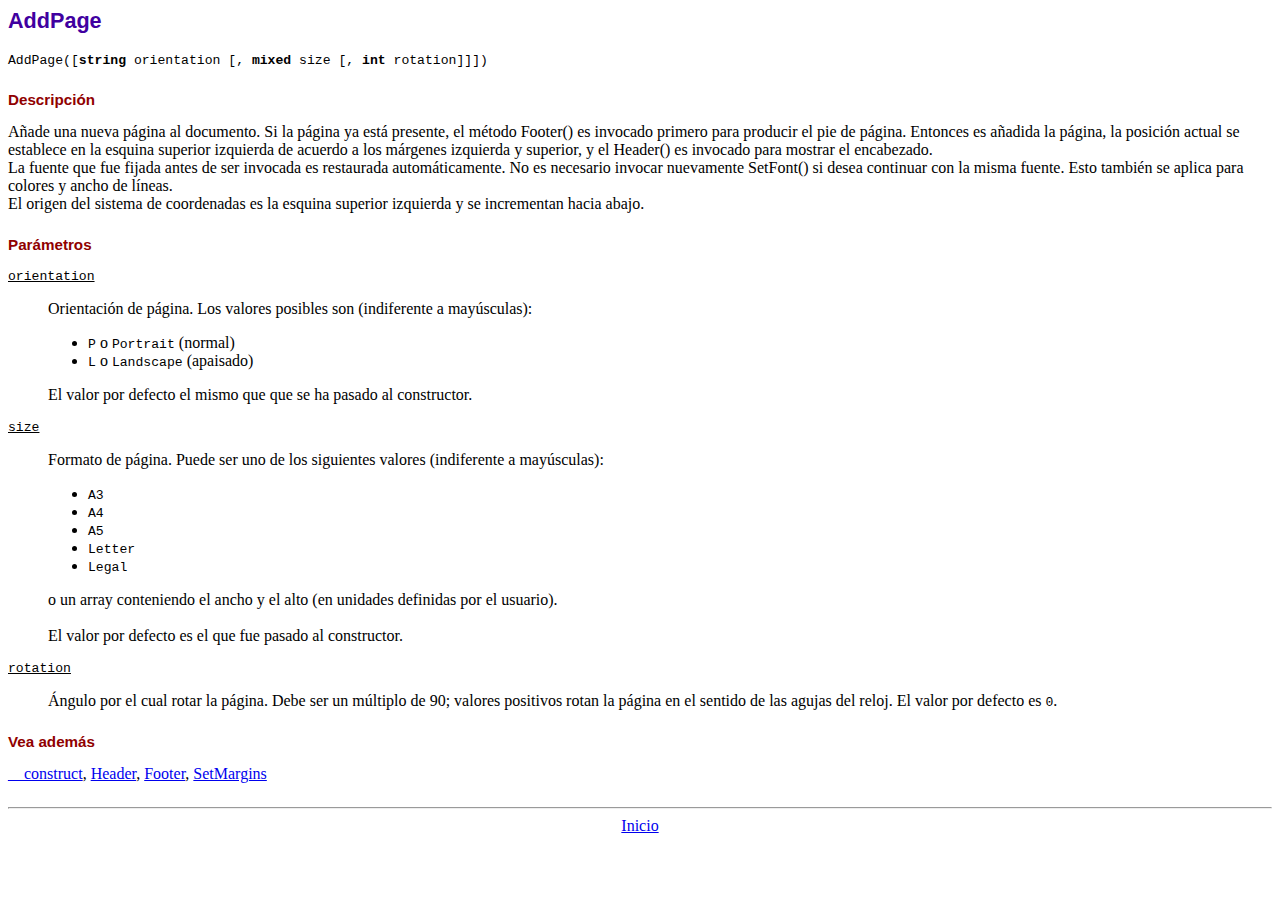
<file: php/libraries/fpdf/doc/addpage.htm>
<!DOCTYPE html PUBLIC "-//W3C//DTD HTML 4.01 Transitional//EN">
<html>
<head>
<meta http-equiv="Content-Type" content="text/html; charset=ISO-8859-1">
<title>AddPage</title>
<link type="text/css" rel="stylesheet" href="../fpdf.css">
</head>
<body>
<h1>AddPage</h1>
<code>AddPage([<b>string</b> orientation [, <b>mixed</b> size [, <b>int</b> rotation]]])</code>
<h2>Descripci�n</h2>
A�ade una nueva p�gina al documento. Si la p�gina ya est� presente, el m�todo Footer() es invocado primero para producir
el pie de p�gina. Entonces es a�adida la p�gina, la posici�n actual se establece en la esquina superior izquierda de
acuerdo a los m�rgenes izquierda y superior, y el Header() es invocado para mostrar el encabezado.<br>
La fuente que fue fijada antes de ser invocada es restaurada autom�ticamente. No es necesario invocar nuevamente SetFont()
si desea continuar con la misma fuente. Esto tambi�n se aplica para colores y ancho de l�neas.<br>
El origen del sistema de coordenadas es la esquina superior izquierda y se incrementan  hacia abajo.
<h2>Par�metros</h2>
<dl class="param">
<dt><code>orientation</code></dt>
<dd>
Orientaci�n de p�gina. Los valores posibles son (indiferente a may�sculas):
<ul>
<li><code>P</code> o <code>Portrait</code> (normal)</li>
<li><code>L</code> o <code>Landscape</code> (apaisado)</li>
</ul>
El valor por defecto el mismo que que se ha pasado al constructor.
</dd>
<dt><code>size</code></dt>
<dd>
Formato de p�gina. Puede ser uno de los siguientes valores (indiferente a may�sculas):
<ul>
<li><code>A3</code></li>
<li><code>A4</code></li>
<li><code>A5</code></li>
<li><code>Letter</code></li>
<li><code>Legal</code></li>
</ul>
o un array conteniendo el ancho y el alto (en unidades definidas por el usuario).<br>
<br>
El valor por defecto es el que fue pasado al constructor.
</dd>
<dt><code>rotation</code></dt>
<dd>
�ngulo por el cual rotar la p�gina. Debe ser un m�ltiplo de 90; valores positivos rotan
la p�gina en el sentido de las agujas del reloj. El valor por defecto es <code>0</code>.
</dd>
</dl>
<h2>Vea adem�s</h2>
<a href="__construct.htm">__construct</a>,
<a href="header.htm">Header</a>,
<a href="footer.htm">Footer</a>,
<a href="setmargins.htm">SetMargins</a>
<hr style="margin-top:1.5em">
<div style="text-align:center"><a href="index.htm">Inicio</a></div>
</body>
</html>
</file>
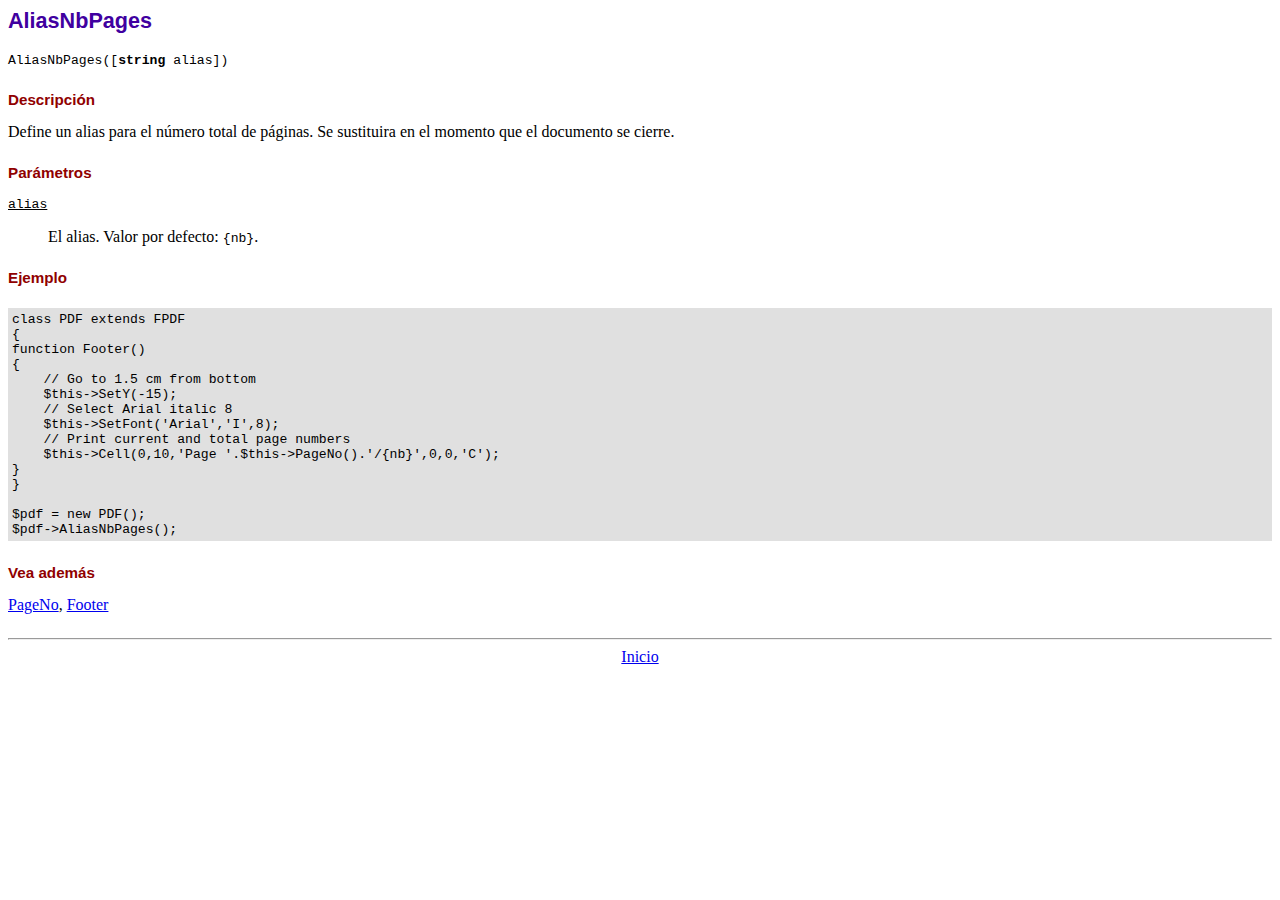
<file: php/libraries/fpdf/doc/aliasnbpages.htm>
<!DOCTYPE html PUBLIC "-//W3C//DTD HTML 4.01 Transitional//EN">
<html>
<head>
<meta http-equiv="Content-Type" content="text/html; charset=ISO-8859-1">
<title>AliasNbPages</title>
<link type="text/css" rel="stylesheet" href="../fpdf.css">
</head>
<body>
<h1>AliasNbPages</h1>
<code>AliasNbPages([<b>string</b> alias])</code>
<h2>Descripci�n</h2>
Define un alias para el n�mero total de p�ginas. Se sustituira en el momento que el documento se cierre.
<h2>Par�metros</h2>
<dl class="param">
<dt><code>alias</code></dt>
<dd>
El alias. Valor por defecto: <code>{nb}</code>.
</dd>
</dl>
<h2>Ejemplo</h2>
<div class="doc-source">
<pre><code>class PDF extends FPDF
{
function Footer()
{
    // Go to 1.5 cm from bottom
    $this-&gt;SetY(-15);
    // Select Arial italic 8
    $this-&gt;SetFont('Arial','I',8);
    // Print current and total page numbers
    $this-&gt;Cell(0,10,'Page '.$this-&gt;PageNo().'/{nb}',0,0,'C');
}
}

$pdf = new PDF();
$pdf-&gt;AliasNbPages();</code></pre>
</div>
<h2>Vea adem�s</h2>
<a href="pageno.htm">PageNo</a>,
<a href="footer.htm">Footer</a>
<hr style="margin-top:1.5em">
<div style="text-align:center"><a href="index.htm">Inicio</a></div>
</body>
</html>
</file>
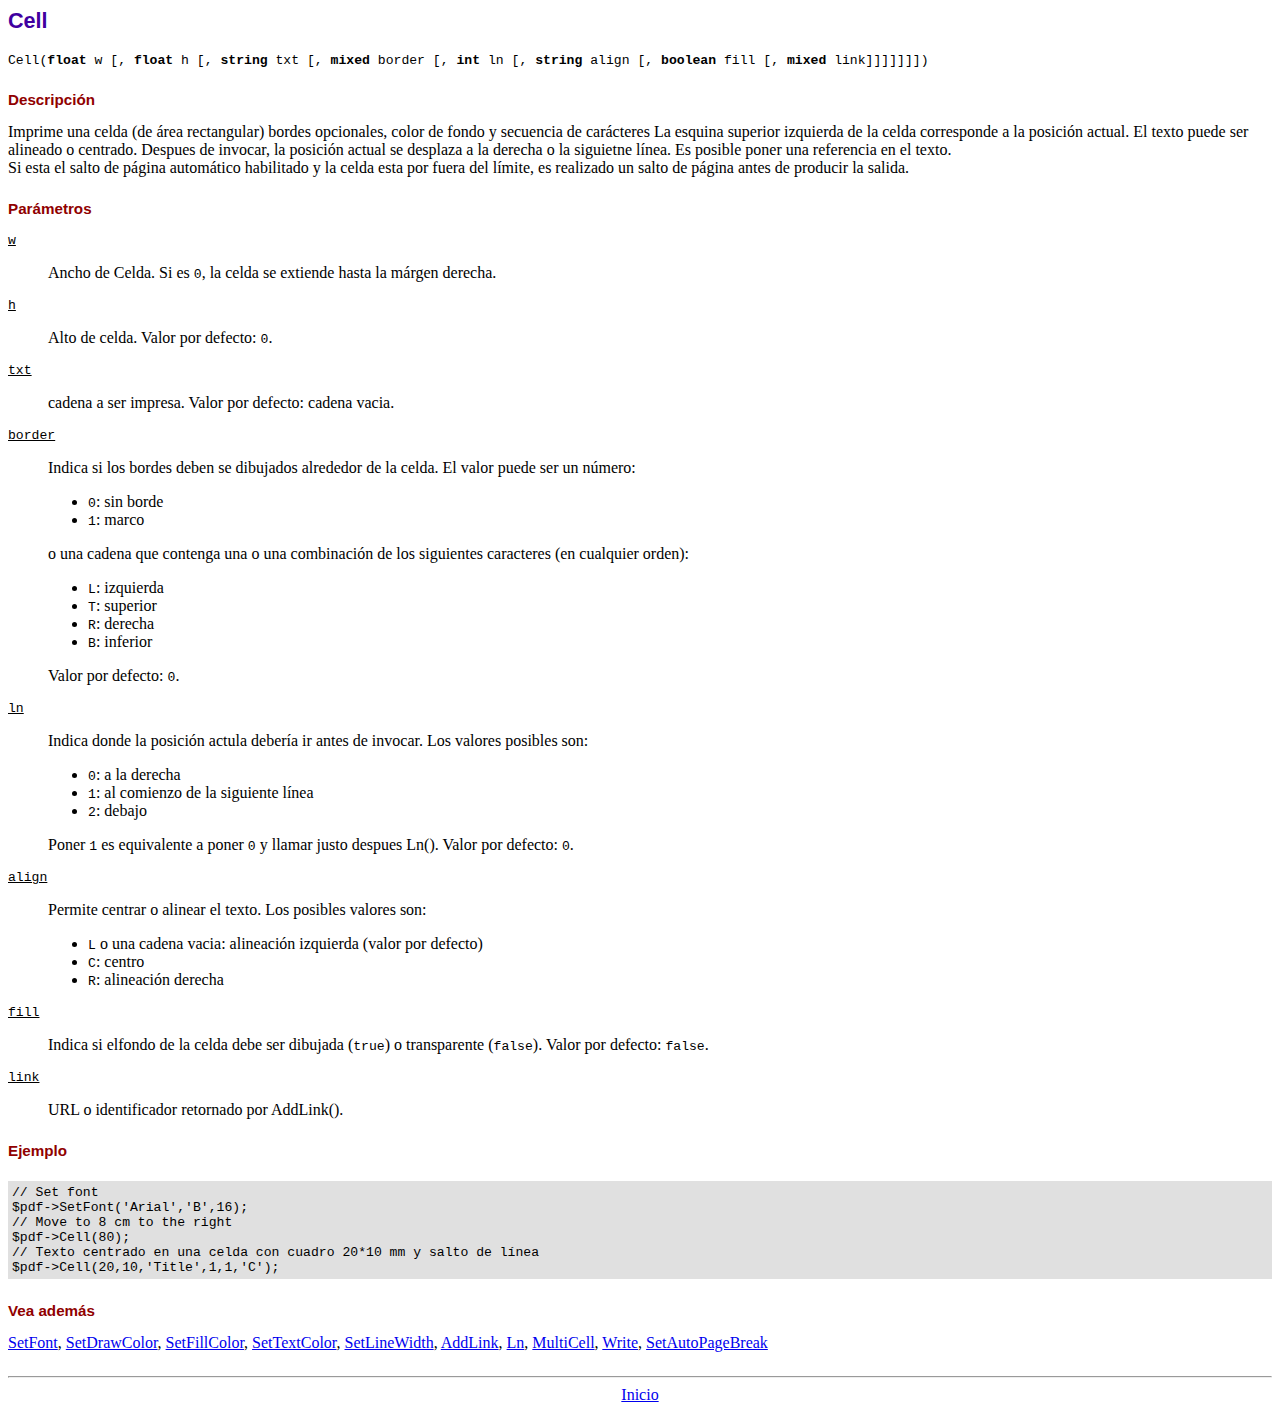
<file: php/libraries/fpdf/doc/cell.htm>
<!DOCTYPE html PUBLIC "-//W3C//DTD HTML 4.01 Transitional//EN">
<html>
<head>
<meta http-equiv="Content-Type" content="text/html; charset=ISO-8859-1">
<title>Cell</title>
<link type="text/css" rel="stylesheet" href="../fpdf.css">
</head>
<body>
<h1>Cell</h1>
<code>Cell(<b>float</b> w [, <b>float</b> h [, <b>string</b> txt [, <b>mixed</b> border [, <b>int</b> ln [, <b>string</b> align [, <b>boolean</b> fill [, <b>mixed</b> link]]]]]]])</code>
<h2>Descripci�n</h2>
Imprime una celda (de �rea rectangular) bordes opcionales, color de fondo y secuencia de car�cteres
La esquina superior izquierda de la celda corresponde a la posici�n actual. El texto puede ser alineado o centrado. Despues de invocar, la posici�n actual se desplaza a la derecha o la siguietne l�nea. Es posible poner una referencia en el texto.
<br>
Si esta el salto de p�gina autom�tico habilitado y la celda esta por fuera del l�mite, es realizado un salto de p�gina antes de producir la salida.
<h2>Par�metros</h2>
<dl class="param">
<dt><code>w</code></dt>
<dd>
Ancho de Celda. Si es <code>0</code>, la celda se extiende hasta la m�rgen derecha.
</dd>
<dt><code>h</code></dt>
<dd>
Alto de celda.
Valor por defecto: <code>0</code>.
</dd>
<dt><code>txt</code></dt>
<dd>
cadena a ser impresa.
Valor por defecto: cadena vacia.
</dd>
<dt><code>border</code></dt>
<dd>
Indica si los bordes deben se dibujados alrededor de la celda. El valor puede ser un n�mero:
<ul>
<li><code>0</code>: sin borde</li>
<li><code>1</code>: marco</li>
</ul>
o una cadena que contenga una o una combinaci�n de los siguientes caracteres (en cualquier orden):
<ul>
<li><code>L</code>: izquierda</li>
<li><code>T</code>: superior</li>
<li><code>R</code>: derecha</li>
<li><code>B</code>: inferior</li>
</ul>
Valor por defecto: <code>0</code>.
</dd>
<dt><code>ln</code></dt>
<dd>
Indica donde la posici�n actula deber�a ir antes de invocar. Los valores posibles son:
<ul>
<li><code>0</code>: a la derecha</li>
<li><code>1</code>: al comienzo de la siguiente l�nea</li>
<li><code>2</code>: debajo</li>
</ul>
Poner <code>1</code> es equivalente a poner <code>0</code> y llamar justo despues Ln().
Valor por defecto: <code>0</code>.
</dd>
<dt><code>align</code></dt>
<dd>
Permite centrar o alinear el texto. Los posibles valores son:
<ul>
<li><code>L</code> o una cadena vacia: alineaci�n izquierda (valor por defecto)</li>
<li><code>C</code>: centro</li>
<li><code>R</code>: alineaci�n derecha</li>
</ul>
</dd>
<dt><code>fill</code></dt>
<dd>
Indica si elfondo de la celda debe ser dibujada (<code>true</code>) o transparente (<code>false</code>).
Valor por defecto: <code>false</code>.
</dd>
<dt><code>link</code></dt>
<dd>
URL o identificador retornado por AddLink().
</dd>
</dl>
<h2>Ejemplo</h2>
<div class="doc-source">
<pre><code>// Set font
$pdf-&gt;SetFont('Arial','B',16);
// Move to 8 cm to the right
$pdf-&gt;Cell(80);
// Texto centrado en una celda con cuadro 20*10 mm y salto de l�nea
$pdf-&gt;Cell(20,10,'Title',1,1,'C');</code></pre>
</div>
<h2>Vea adem�s</h2>
<a href="setfont.htm">SetFont</a>,
<a href="setdrawcolor.htm">SetDrawColor</a>,
<a href="setfillcolor.htm">SetFillColor</a>,
<a href="settextcolor.htm">SetTextColor</a>,
<a href="setlinewidth.htm">SetLineWidth</a>,
<a href="addlink.htm">AddLink</a>,
<a href="ln.htm">Ln</a>,
<a href="multicell.htm">MultiCell</a>,
<a href="write.htm">Write</a>,
<a href="setautopagebreak.htm">SetAutoPageBreak</a>
<hr style="margin-top:1.5em">
<div style="text-align:center"><a href="index.htm">Inicio</a></div>
</body>
</html>
</file>
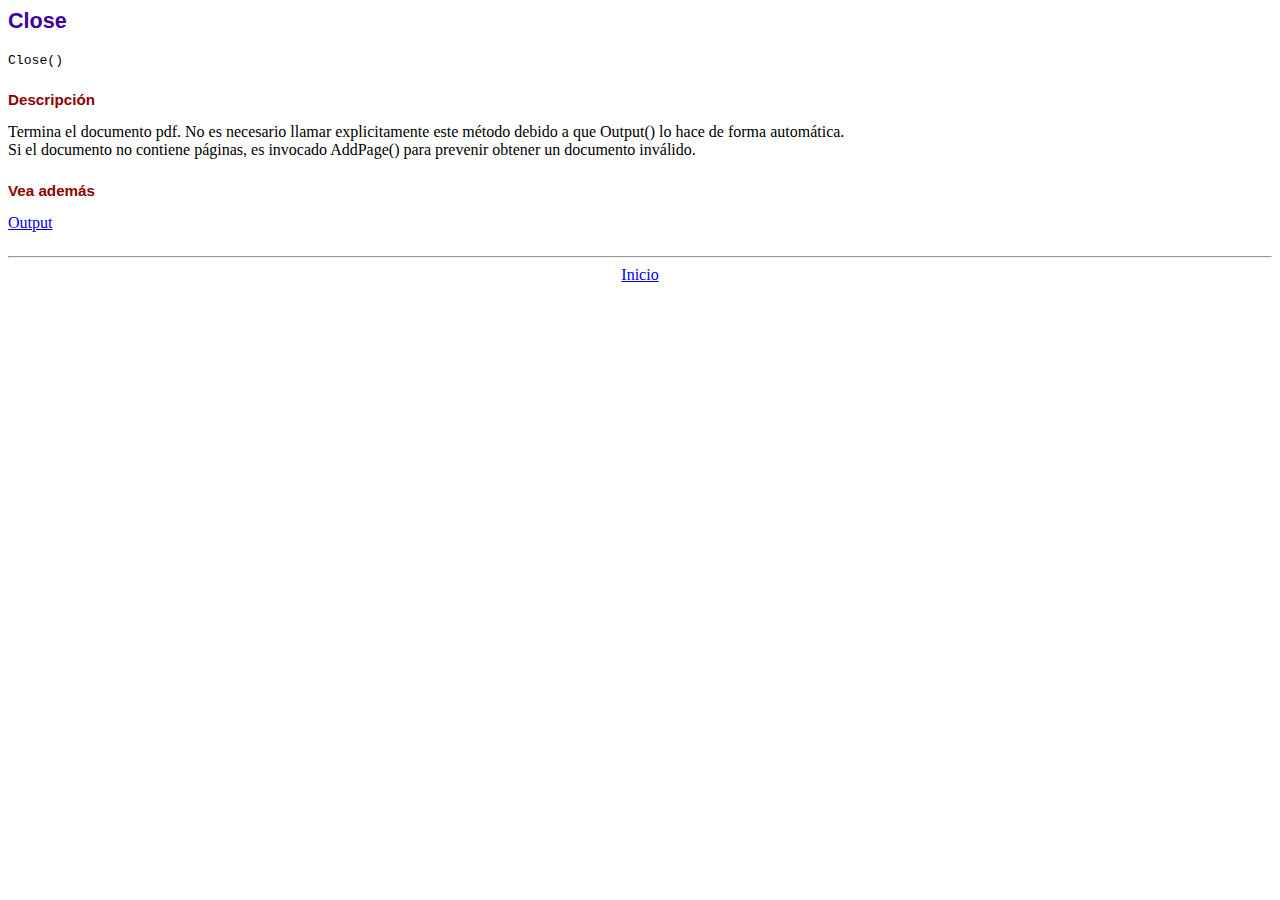
<file: php/libraries/fpdf/doc/close.htm>
<!DOCTYPE html PUBLIC "-//W3C//DTD HTML 4.01 Transitional//EN">
<html>
<head>
<meta http-equiv="Content-Type" content="text/html; charset=ISO-8859-1">
<title>Close</title>
<link type="text/css" rel="stylesheet" href="../fpdf.css">
</head>
<body>
<h1>Close</h1>
<code>Close()</code>
<h2>Descripci�n</h2>
Termina el documento pdf. No es necesario llamar explicitamente este m�todo debido a que
Output() lo hace de forma autom�tica.
<br>
Si el documento no contiene p�ginas, es invocado AddPage() para prevenir obtener un documento inv�lido.
<h2>Vea adem�s</h2>
<a href="output.htm">Output</a>
<hr style="margin-top:1.5em">
<div style="text-align:center"><a href="index.htm">Inicio</a></div>
</body>
</html>
</file>
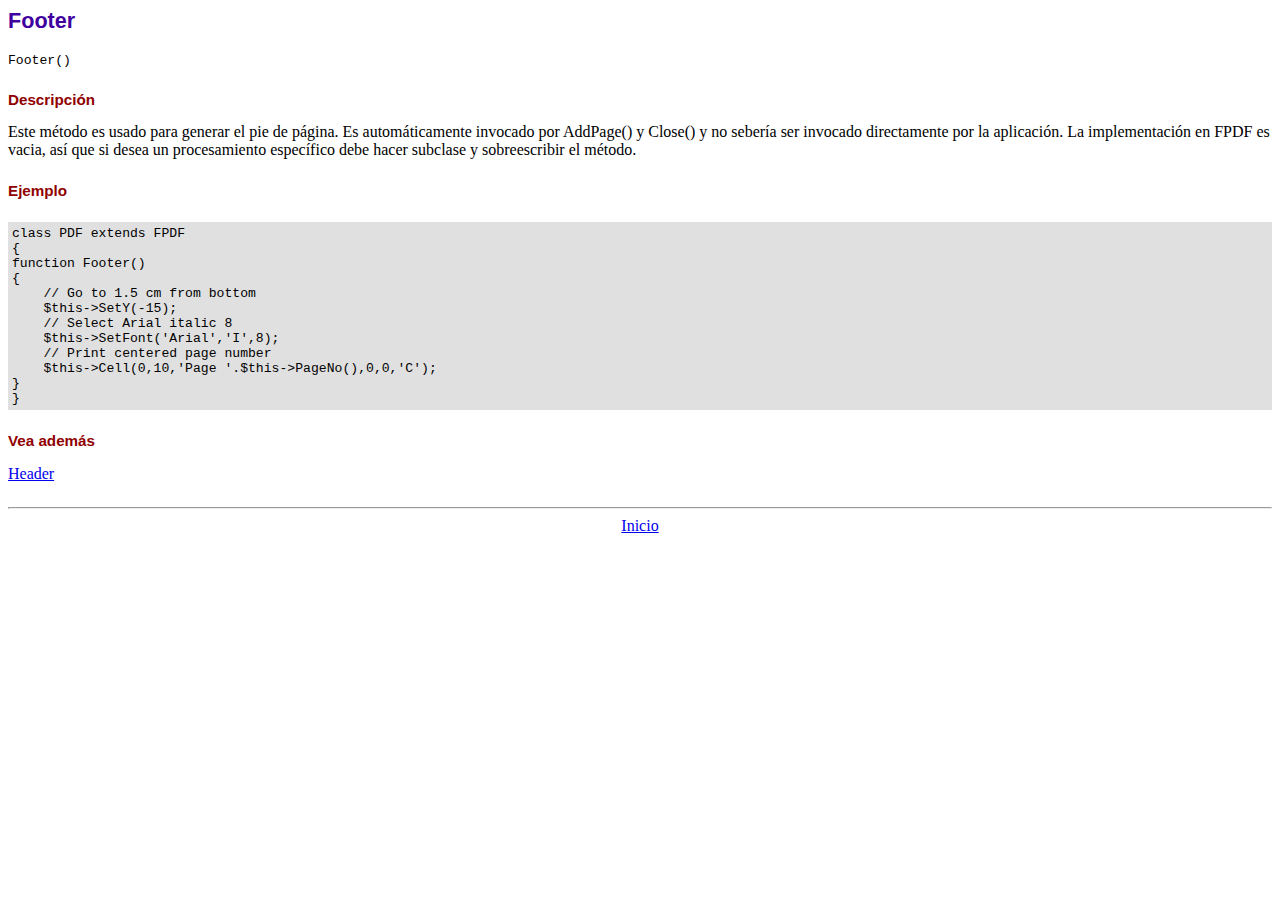
<file: php/libraries/fpdf/doc/footer.htm>
<!DOCTYPE html PUBLIC "-//W3C//DTD HTML 4.01 Transitional//EN">
<html>
<head>
<meta http-equiv="Content-Type" content="text/html; charset=ISO-8859-1">
<title>Footer</title>
<link type="text/css" rel="stylesheet" href="../fpdf.css">
</head>
<body>
<h1>Footer</h1>
<code>Footer()</code>
<h2>Descripci�n</h2>
Este m�todo es usado para generar el pie de p�gina. Es autom�ticamente invocado por AddPage() y Close() y no seber�a ser
invocado directamente por la aplicaci�n. La implementaci�n en FPDF es vacia, as� que si desea un procesamiento espec�fico
debe hacer subclase y sobreescribir el m�todo.
<h2>Ejemplo</h2>
<div class="doc-source">
<pre><code>class PDF extends FPDF
{
function Footer()
{
    // Go to 1.5 cm from bottom
    $this-&gt;SetY(-15);
    // Select Arial italic 8
    $this-&gt;SetFont('Arial','I',8);
    // Print centered page number
    $this-&gt;Cell(0,10,'Page '.$this-&gt;PageNo(),0,0,'C');
}
}</code></pre>
</div>
<h2>Vea adem�s</h2>
<a href="header.htm">Header</a>
<hr style="margin-top:1.5em">
<div style="text-align:center"><a href="index.htm">Inicio</a></div>
</body>
</html>
</file>
<file: css/main.css>
.body{
    background: #304155;
}

.button-color {
    background-color: #283148;
    border-radius: 5px;
    border: none;
    color: white;
    padding: 7px 15px;
    text-align: center;
    text-decoration: none;
    display: inline-block;
    font-size: 16px;
    margin: 4px 2px;
    cursor: pointer;
  }

  .button-color-nav {
    background-color: #e8e1cf;
    border-radius: 5px;
    border: none;
    color: black;
    padding: 7px 15px;
    text-align: center;
    text-decoration: none;
    display: inline-block;
    font-size: 16px;
    margin: 4px 2px;
    cursor: pointer;
  }
  
  .enlace{
    color: #64676e;
  }

  .registro{
    color: #ffffff;
  }

  .centrar{
    position: relative;
    top: 15%;
    left: 15%;
  }

  .columnaR{
    position: relative;
    top: 15%;
    right: -50%;
  }

  .nav{
    background-color: #64676e;
  }

  .tabla{
    background-color: #858384;
  }

  table th {
    text-align: center;
  }

  table td {
    text-align: center;
  }

  .ocultar{
    display: none;
  }
</file>
<file: php/libraries/fpdf/fpdf.css>
body {font-family:"Times New Roman",serif}
h1 {font:bold 135% Arial,sans-serif; color:#4000A0; margin-bottom:0.9em}
h2 {font:bold 95% Arial,sans-serif; color:#900000; margin-top:1.5em; margin-bottom:1em}
dl.param dt {text-decoration:underline}
dl.param dd {margin-top:1em; margin-bottom:1em}
dl.param ul {margin-top:1em; margin-bottom:1em}
tt, code, kbd {font-family:"Courier New",Courier,monospace; font-size:82%}
div.source {margin-top:1.4em; margin-bottom:1.3em}
div.source pre {display:table; border:1px solid #24246A; width:100%; margin:0em; font-family:inherit; font-size:100%}
div.source code {display:block; border:1px solid #C5C5EC; background-color:#F0F5FF; padding:6px; color:#000000}
div.doc-source {margin-top:1.4em; margin-bottom:1.3em}
div.doc-source pre {display:table; width:100%; margin:0em; font-family:inherit; font-size:100%}
div.doc-source code {display:block; background-color:#E0E0E0; padding:4px}
.kw {color:#000080; font-weight:bold}
.str {color:#CC0000}
.cmt {color:#008000}
p.demo {text-align:center; margin-top:-0.9em}
a.demo {text-decoration:none; font-weight:bold; color:#0000CC}
a.demo:link {text-decoration:none; font-weight:bold; color:#0000CC}
a.demo:hover {text-decoration:none; font-weight:bold; color:#0000FF}
a.demo:active {text-decoration:none; font-weight:bold; color:#0000FF}
</file>
